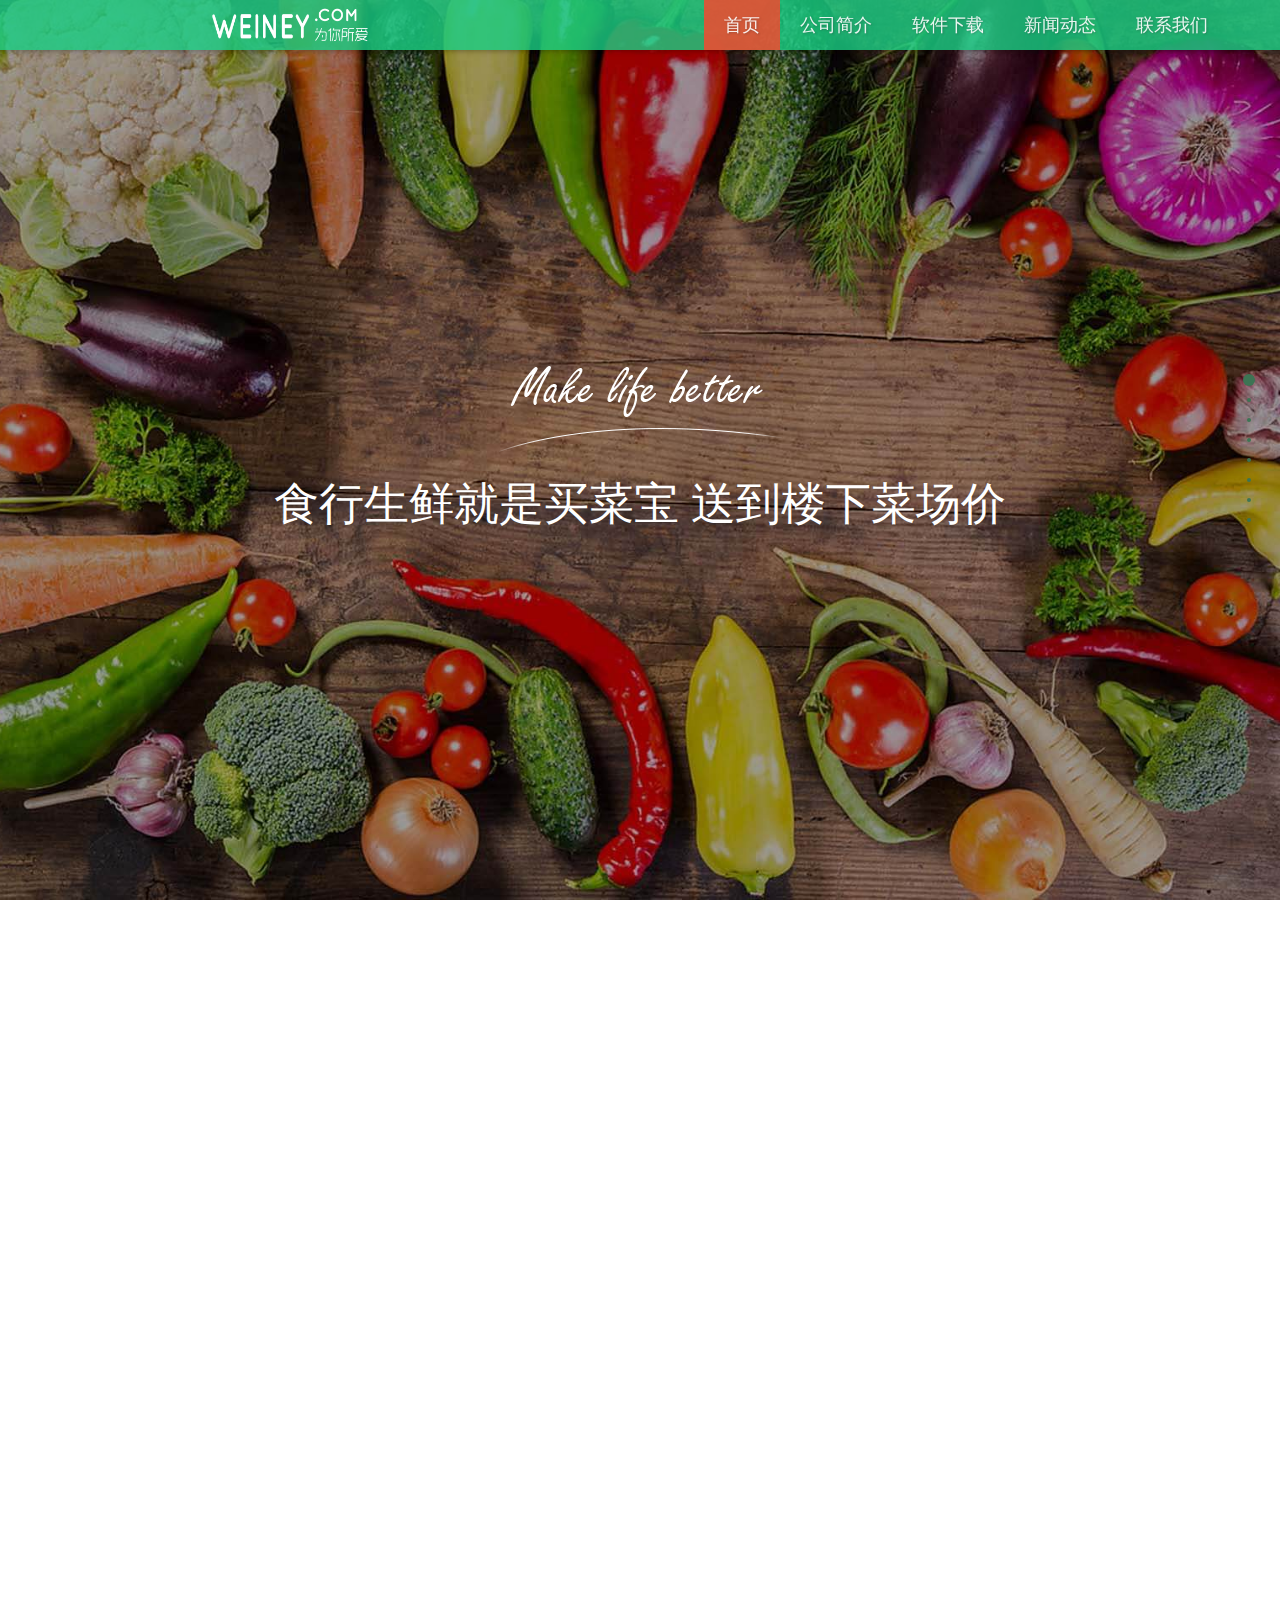
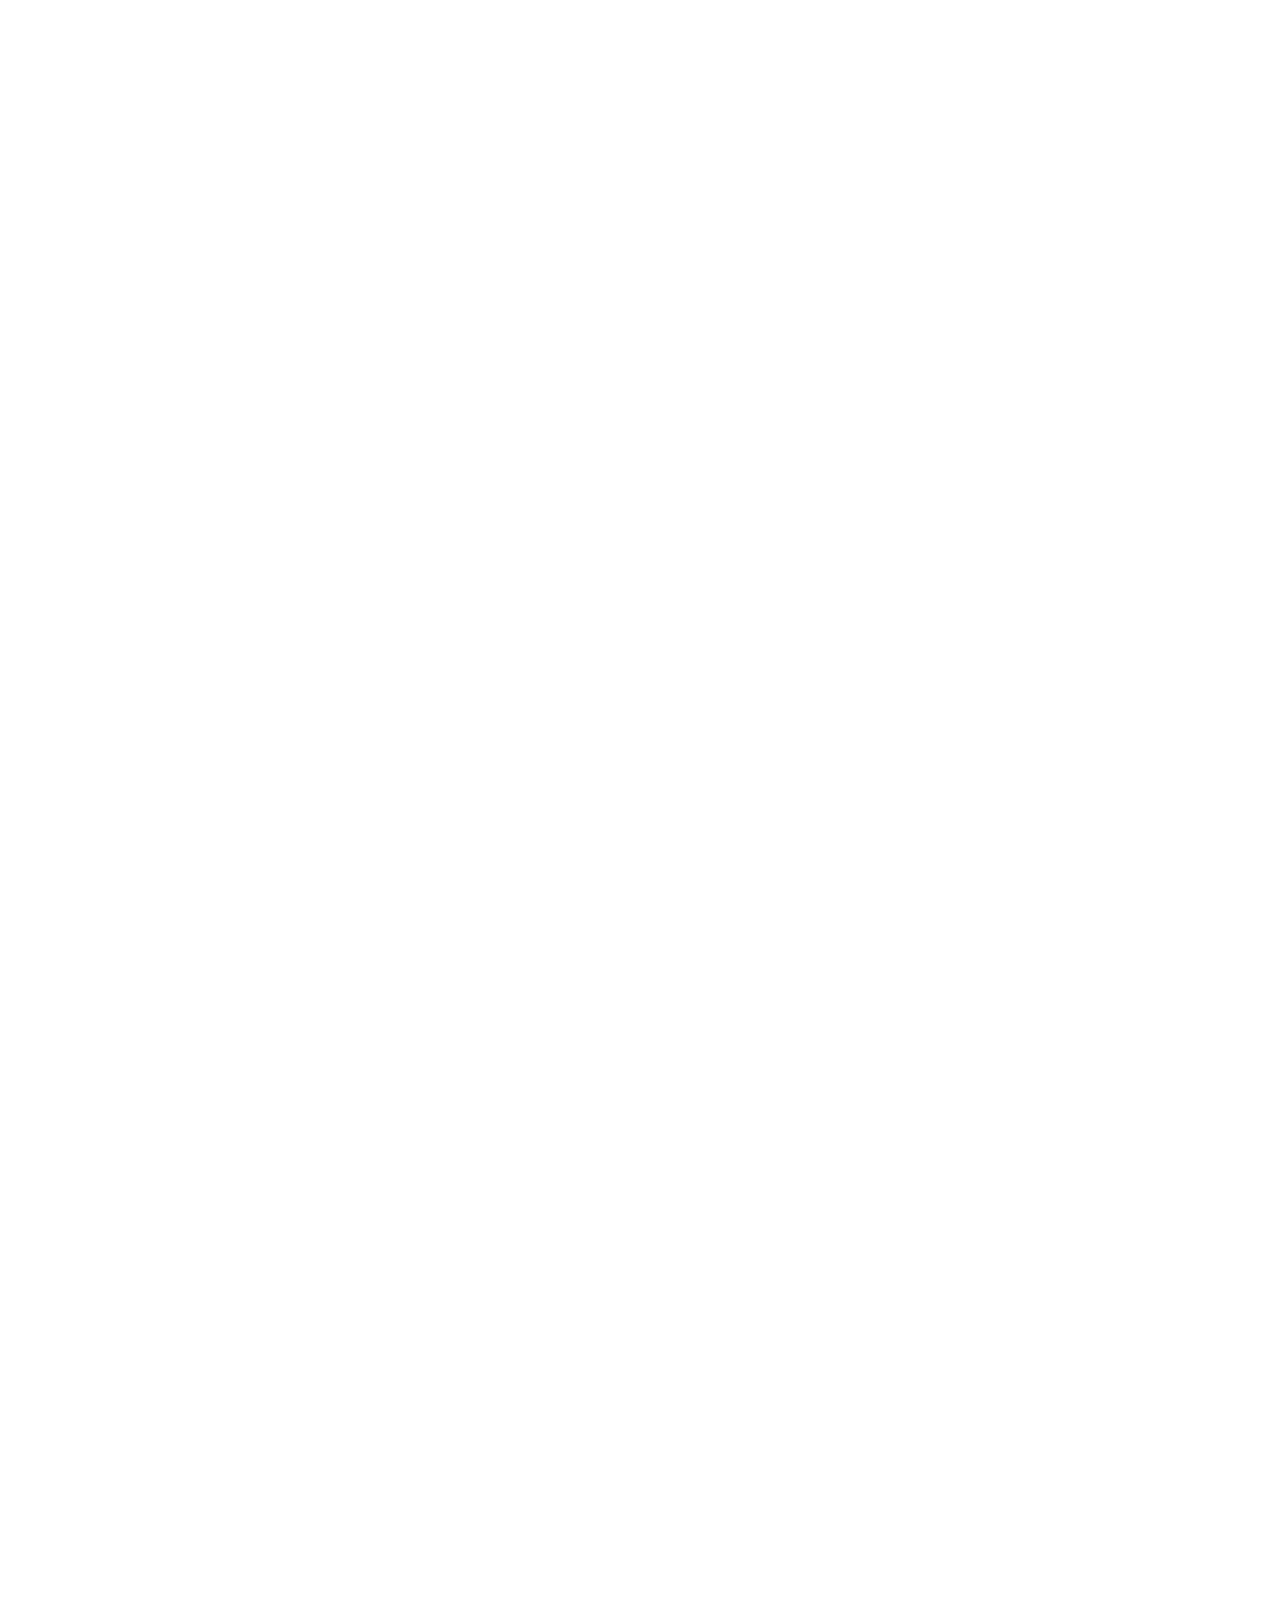
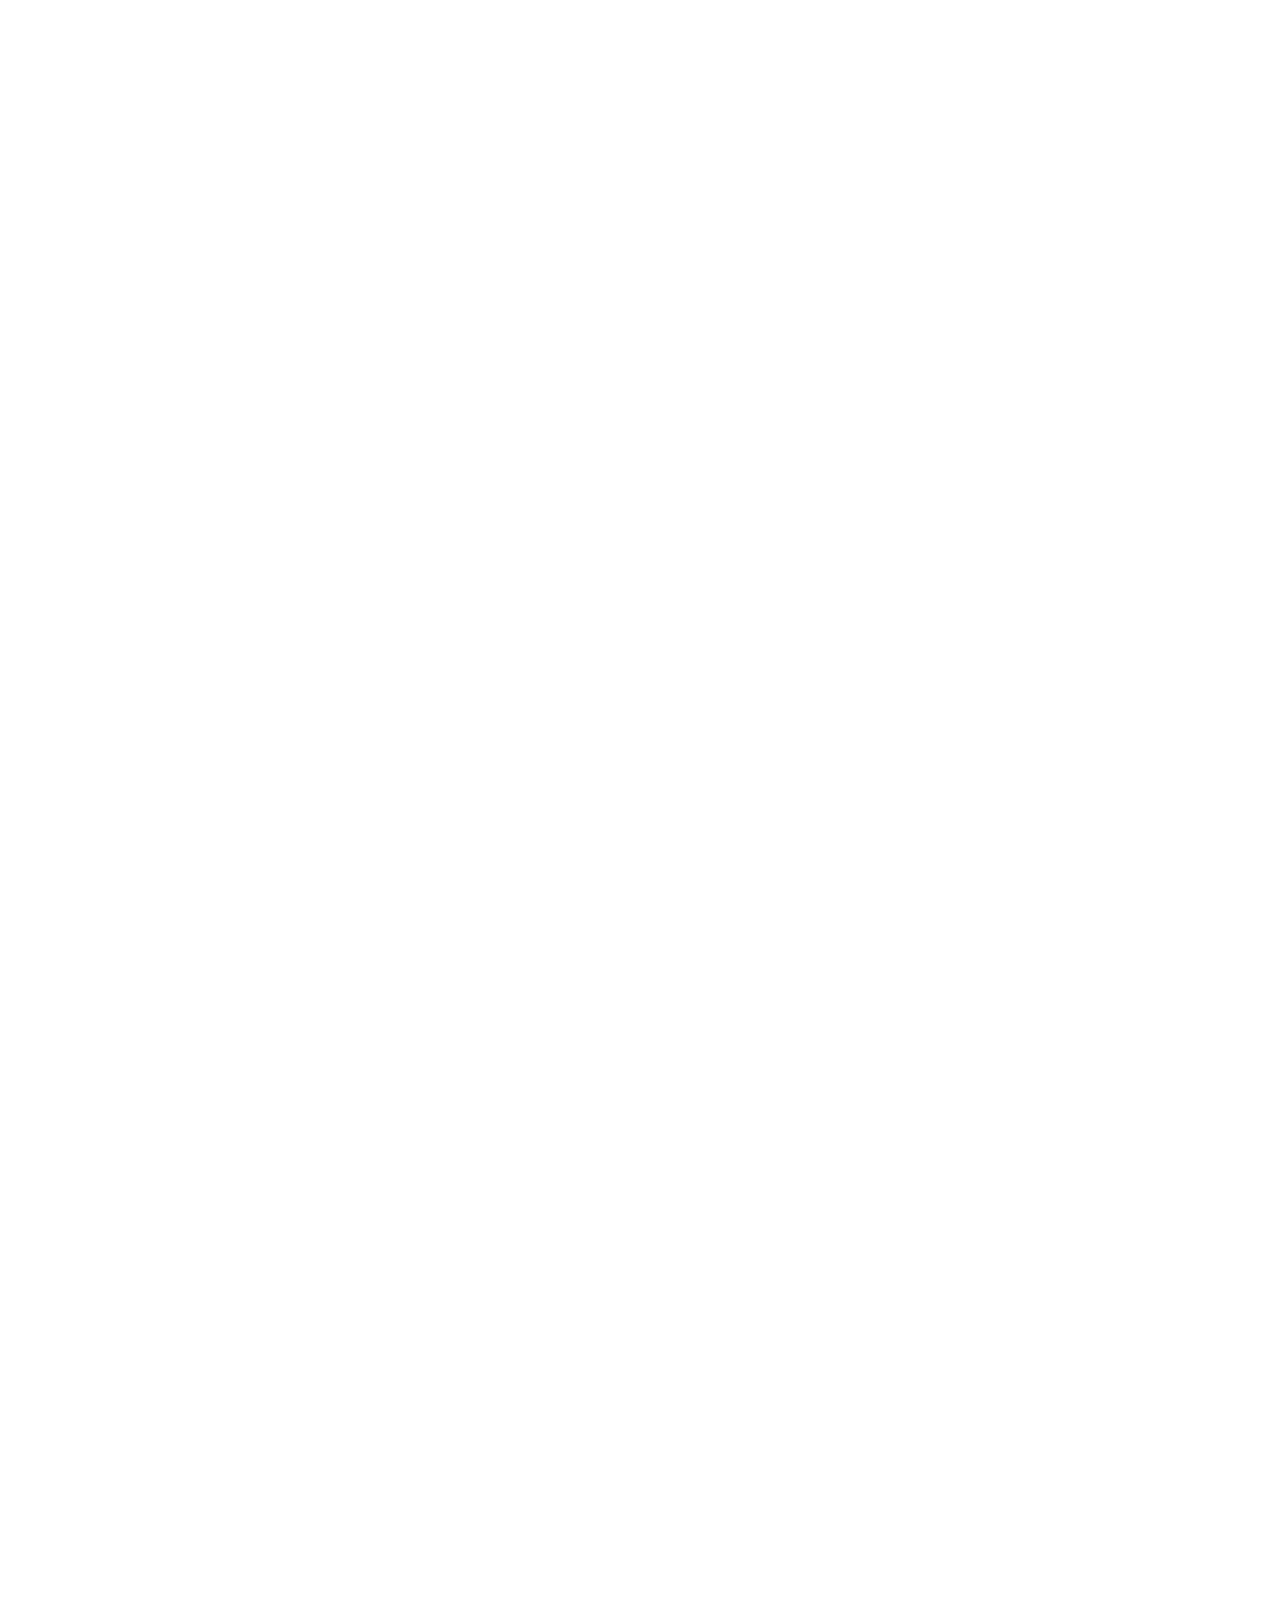
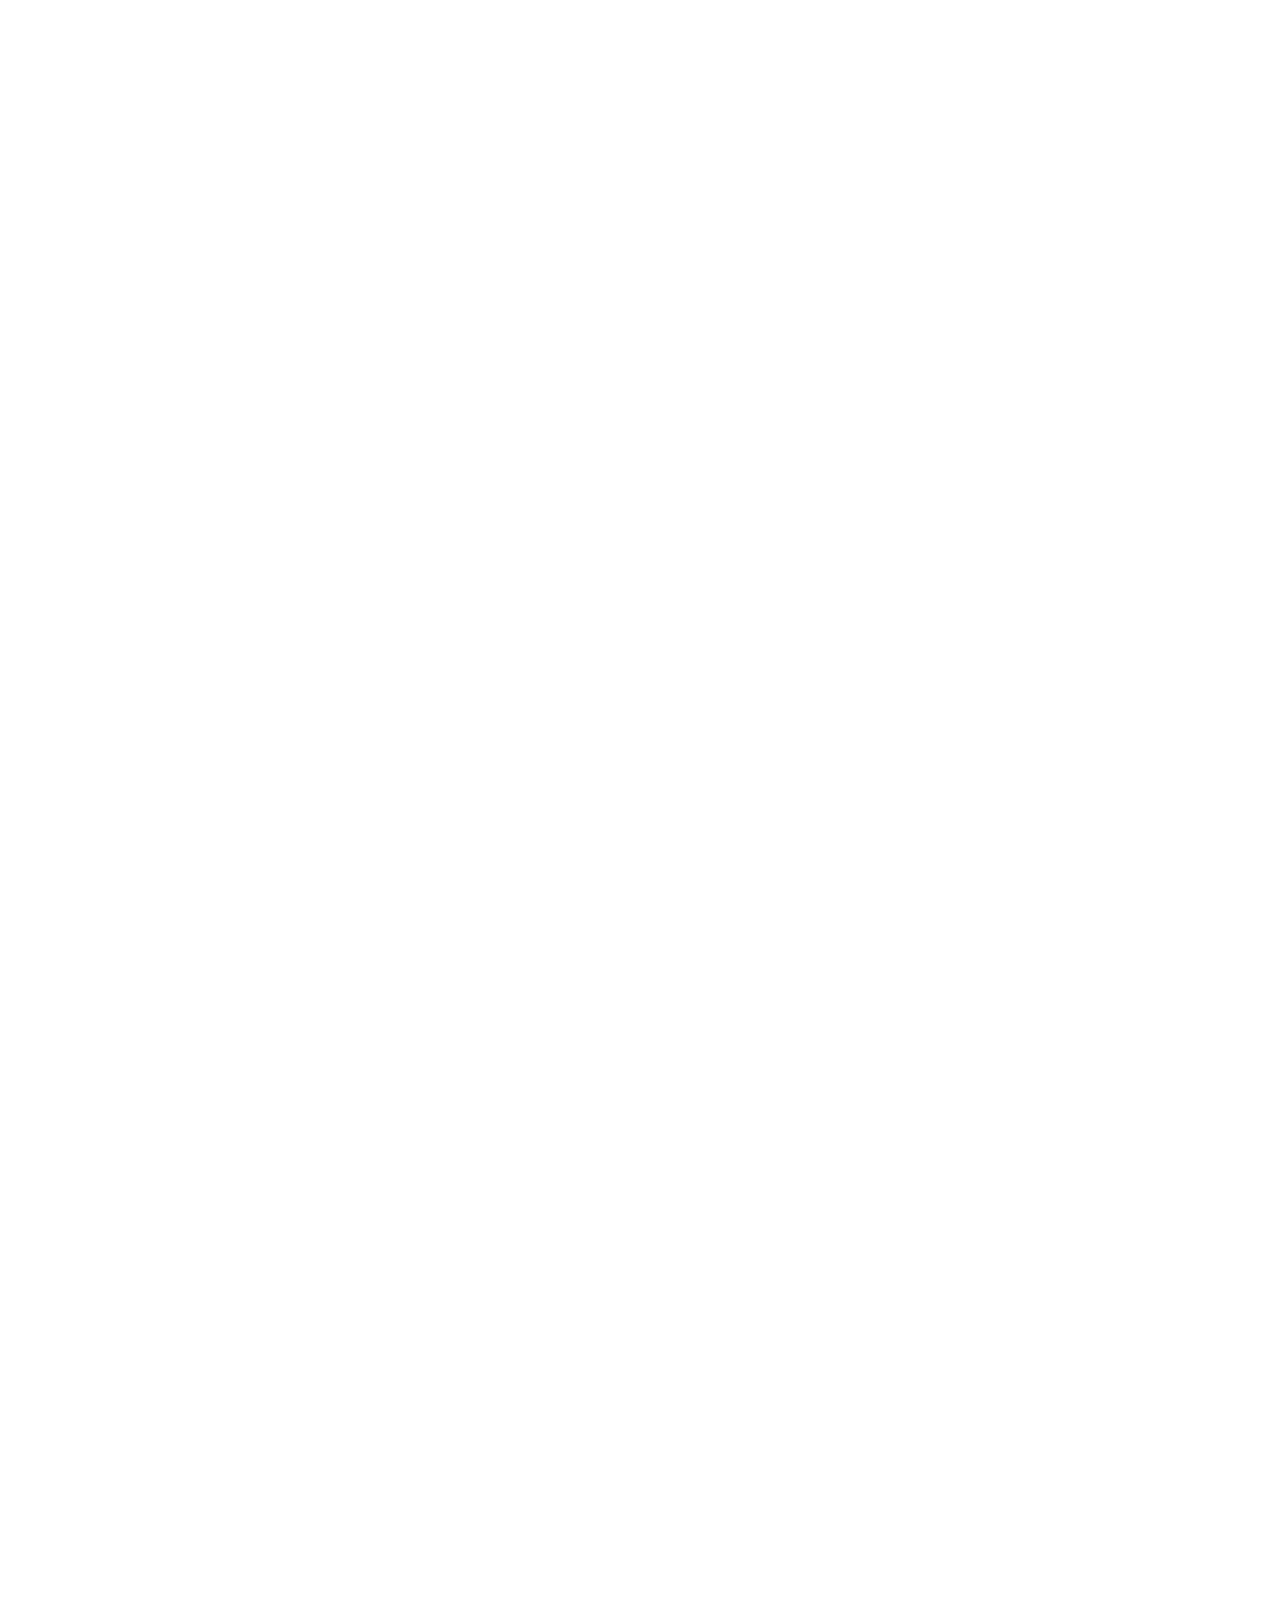
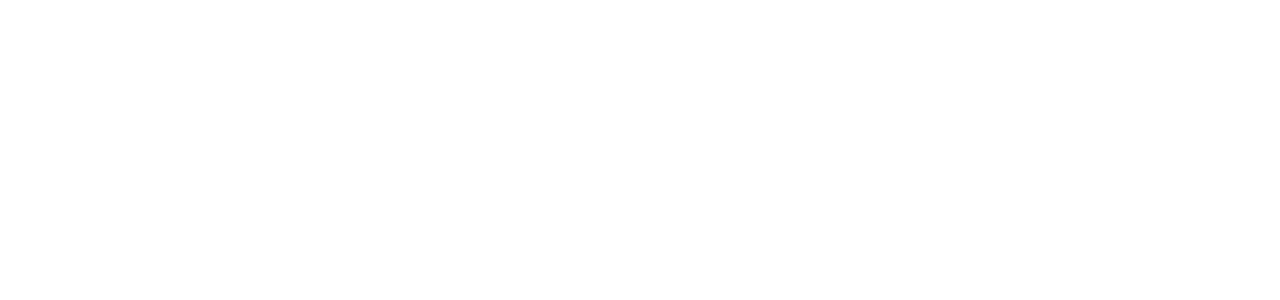
<file: index.html>
<!DOCTYPE html>
<!--CopyRight:Weiney Email:admin@weiney.com-->
<html lang="en">
<head>
    <meta charset="UTF-8">
    <title>食行生鲜</title>
    <script type="text/javascript" src="./js/jquery-3.3.1.js"></script>
    <script type="text/javascript" src="./js/scrolloverflow.min.js"></script>
    <script type="text/javascript" src="./js/fullpage.min.js"></script>
    <script type="text/javascript" src="./js/easings.min.js"></script>
    <script type="text/javascript" src="./js/index.js"></script>
    <link rel="stylesheet" type="text/css" href="./css/fullpage.css">
    <link rel="stylesheet" type="text/css" href="./css/common.css">
    <link rel="stylesheet" type="text/css" href="./css/index.css">
</head>
<body>

    <!--header创建代码-->
    <div id="header">
        <img id="logo" src="./img/logo_font1.png">
        <ul id="nav">
            <li class="navItem current"><a href="#">首页</a></li>
            <li class="navItem"><a href="about.html">公司简介</a></li>
            <li class="navItem"><a href="download.html">软件下载</a></li>
            <li class="navItem"><a href="news.html">新闻动态</a></li>
            <li class="navItem"><a href="contact.html">联系我们</a></li>
        </ul>
    </div>
    <!--fullpage创建-->
    <div id="fullpage">
        <div class="section section1" data-tooltip="买菜宝" data-anchor="firstPage">
            <img data-src="./img/banner1-1.png" style="display: block; margin: 0 auto;">
            <p class="sec1Title" style="text-align: center; color: #ffffff; margin-top: 20px; font-size: 45px;">食行生鲜就是买菜宝&nbsp;送到楼下菜场价</p>
        </div>
        <div class="section section2" data-tooltip="手机下单" data-anchor="secondPage">
            <div class="sec2Info">
                <img class="banner2-1" data-src="./img/banner2-1.png">
                <p class="sec2Title">手机买菜,小区自提</p>
                <p class="sec2Content">告别脏乱的菜场和拥挤的超市<br/>让您不出社区,轻松购买海量食材</p>
            </div>
        </div>
        <div class="section section3" data-tooltip="冷链运输" data-anchor="thirdPage">
            <p class="sec3Title">全程冷链保新鲜</p>
            <p class="sec3Content">利用专业冷鲜车,短途冷链配送产品到社区生鲜柜<br/>真正做到全程不脱冷.</p>
        </div>
        <div class="section section4" data-tooltip="精选食材" data-anchor="fourthPage">
            <div class="sec4Info">
                <img class="banner4-1"  data-src="./img/banner4-1.png">
                <p class="sec4Title">严选产地,精选食材</p>
                <p class="sec4Content">与全国约50家优质生鲜生产基地建立合作关系<br/>基地直采,从源头保证品质。</p>
            </div>
        </div>
        <div class="section section5" data-tooltip="保证新鲜" data-anchor="fifthPage">
            <div class="sec5Info">
                <img class="banner5-1"  data-src="./img/banner5-1.png">
                <p class="sec5Title">买菜,新鲜就够了?</p>
                <p class="sec5Content">多一步安全检测,吃的才放心
                    <br/>食行生鲜与苏州农委合作建立了农残检测中心
                    <br/>APP和微信可每日查看检测报告
                </p>
            </div>
        </div>
        <div class="section section6" data-tooltip="轻松退" data-anchor="sixthPage">
            <div class="sec6Info">
                <img class="banner6-1" data-src="./img/banner6-1.png">
                <p class="sec6Title">有问题,轻松退</p>
                <p class="sec6Content">我们无法保证100%的满意,但我们在意您的感受!<br/>售后无忧,手指点点自助完成退换货。</p>
            </div>
        </div>
        <div class="section section7" data-tooltip="扫码关注" data-anchor="seventhPage">
            <div class="content">
                <p class="sec7Left"><img class="qrCode"  data-src="./img/banner7-1.png">扫码下载APP</p>
                <p class="sec7Right"><img class="qrCode"  data-src="./img/banner7-2.png">扫码关注微信公众号</p>
            </div>
        </div>
        <div class="section fp-auto-height" data-tooltip="页脚" data-anchor="endPage">
            <div class="footer">
                <div class="purchaseProcess">
                    <div class="process">
                        <img data-src="./img/registered.png" class="logoPic">
                        <p class="item">1.注册</p>
                        <p class="info">填写手机号码快速完成注册</p>
                    </div>
                    <div class="process">
                        <img data-src="./img/search.png" class="logoPic">
                        <p class="item">2.查找商品</p>
                        <p class="info">通过推荐、分类和搜索查找所需商品</p>
                    </div>
                    <div class="process">
                        <img data-src="./img/order.png" class="logoPic">
                        <p class="item">3.提交订单</p>
                        <p class="info">选择配送日期和提货站点,确认无误后提交订单</p>
                    </div>
                    <div class="process">
                        <img data-src="./img/receipt.png" class="logoPic">
                        <p class="receipt">4.取货</p>
                        <p class="info">到货后微信通知,前往提货站点取货</p>
                    </div>
                </div>
                <div class="copyRight">
                    <p class="content" style="display: block; padding-top: 20px;">ICP备案证书号:<a href="https://www.weiney.com">苏ICP备13040704</a> &nbsp;|&nbsp;增值电信业务经营许可证:苏B2-20100154</p>
                    <p class="content">版权所有:江苏随意信息科技有限公司&nbsp;诚意保障措施</p>
                    <div class="picContent">
                        <a href="https://www.weiney.com"><img data-src="./img/police.png"></a>
                        <a href="https://www.weiney.com"><img data-src="./img/pu.png"></a>
                        <a href="https://www.weiney.com"><img data-src="./img/police.png"></a>
                    </div>
                    <a href="https://www.weiney.com" class="caseNum"><img data-src="./img/gongan.png">苏公网安备&nbsp;320212150号</a>
                </div>
            </div>
        </div>
    </div>
</body>
</html>
</file>
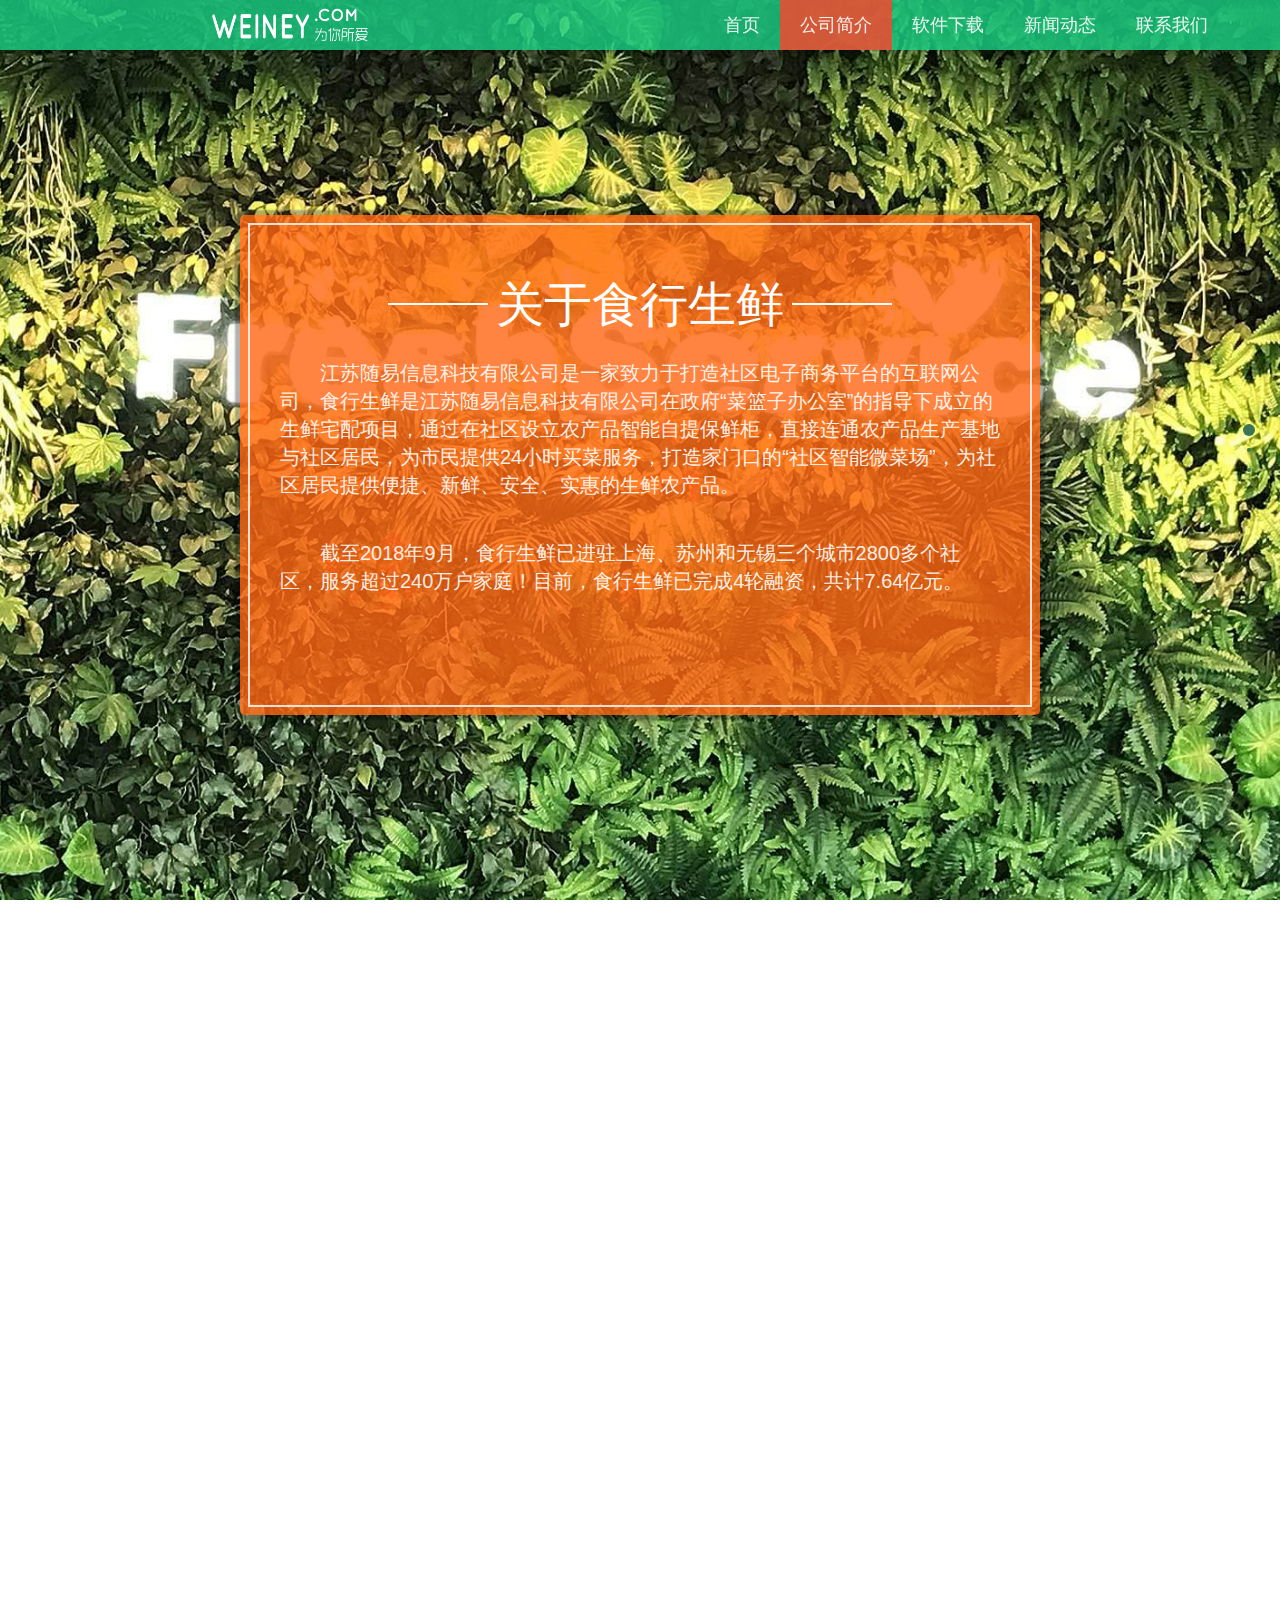
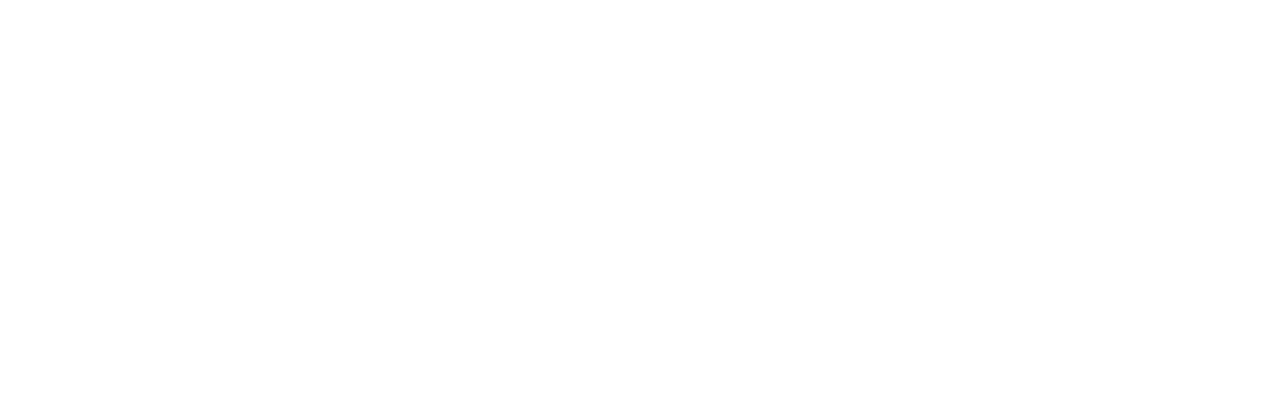
<file: about.html>
<!DOCTYPE html>
<!--CopyRight:Weiney Email:admin@weiney.com-->
<html lang="en">
<head>
    <meta charset="UTF-8">
    <title>关于我们</title>
    <script type="text/javascript" src="./js/jquery-3.3.1.js"></script>
    <script type="text/javascript" src="./js/scrolloverflow.min.js"></script>
    <script type="text/javascript" src="./js/fullpage.min.js"></script>
    <script type="text/javascript" src="./js/easings.min.js"></script>
    <script type="text/javascript" src="./js/index.js"></script>
    <link rel="stylesheet" type="text/css" href="./css/fullpage.css">
    <link rel="stylesheet" type="text/css" href="./css/common.css">
    <link rel="stylesheet" type="text/css" href="./css/about.css">
</head>
<body>
    <!--header创建代码-->
    <div id="header">
        <img id="logo" src="./img/logo_font1.png">
        <ul id="nav">
            <li class="navItem"><a href="index.html">首页</a></li>
            <li class="navItem current"><a href="about.html">公司简介</a></li>
            <li class="navItem"><a href="download.html">软件下载</a></li>
            <li class="navItem"><a href="news.html">新闻动态</a></li>
            <li class="navItem"><a href="contact.html">联系我们</a></li>
        </ul>
    </div>

    <div id="fullpage">
        <div class="section section1" data-tooltip="关于我们" data-anchor="firstPage">
            <div class="sec1Info">
                <h1 class="title">关于食行生鲜</h1>
                <p class="content">江苏随易信息科技有限公司是一家致力于打造社区电子商务平台的互联网公司，食行生鲜是江苏随易信息科技有限公司在政府“菜篮子办公室”的指导下成立的生鲜宅配项目，通过在社区设立农产品智能自提保鲜柜，直接连通农产品生产基地与社区居民，为市民提供24小时买菜服务，打造家门口的“社区智能微菜场”，为社区居民提供便捷、新鲜、安全、实惠的生鲜农产品。</p>
                <p class="content">截至2018年9月，食行生鲜已进驻上海、苏州和无锡三个城市2800多个社区，服务超过240万户家庭！目前，食行生鲜已完成4轮融资，共计7.64亿元。</p>
            </div>
        </div>
        <div class="section section2" data-tooltip="发展历程" data-anchor="secondPage">
            <div class="sec2Info">
                <h1 class="title">企业荣誉</h1>
                <div class="item right">
                    <p class="sDate">2016</p>
                    <p class="sTitle">12月</p>
                    <p class="sContent">荣获创业邦"2016中国创新成长企业100强"</p>
                </div>
                <div class="item left">
                    <p class="sDate">2016</p>
                    <p class="sTitle">09月</p>
                    <p class="sContent">被无锡市政府列为为民办实事项目</p>
                </div>
                <div class="item right">
                    <p class="sDate">2016</p>
                    <p class="sTitle">03月</p>
                    <p class="sContent">被上海市政府列为2016年“政府重点工作</p>
                </div>
                <div class="item left">
                    <p class="sDate">2016</p>
                    <p class="sTitle">02月</p>
                    <p class="sContent">被上海宝山区政府列为2016年“政府实事项目”</p>
                </div>
                <div class="item right">
                    <p class="sDate">2015</p>
                    <p class="sTitle">06月</p>
                    <p class="sContent">被商务部列为2015~2016年度“国家电子商务示范企业”</p>
                </div>
            </div>
        </div>
        <div class="section fp-auto-height" data-tooltip="页脚" data-anchor="endPage">
            <div class="footer">
                <div class="copyRight">
                    <p class="content" style="display: block; padding-top: 20px;">ICP备案证书号:<a href="https://www.weiney.com">苏ICP备13040704</a> &nbsp;|&nbsp;增值电信业务经营许可证:苏B2-20100154</p>
                    <p class="content">版权所有:江苏随意信息科技有限公司&nbsp;诚意保障措施</p>
                    <div class="picContent">
                        <a href="https://www.weiney.com"><img data-src="./img/police.png"></a>
                        <a href="https://www.weiney.com"><img data-src="./img/pu.png"></a>
                        <a href="https://www.weiney.com"><img data-src="./img/police.png"></a>
                    </div>
                    <a href="https://www.weiney.com" class="caseNum"><img data-src="./img/gongan.png">苏公网安备&nbsp;320212150号</a>
                </div>
            </div>
        </div>
    </div>
</body>
</html>
</file>
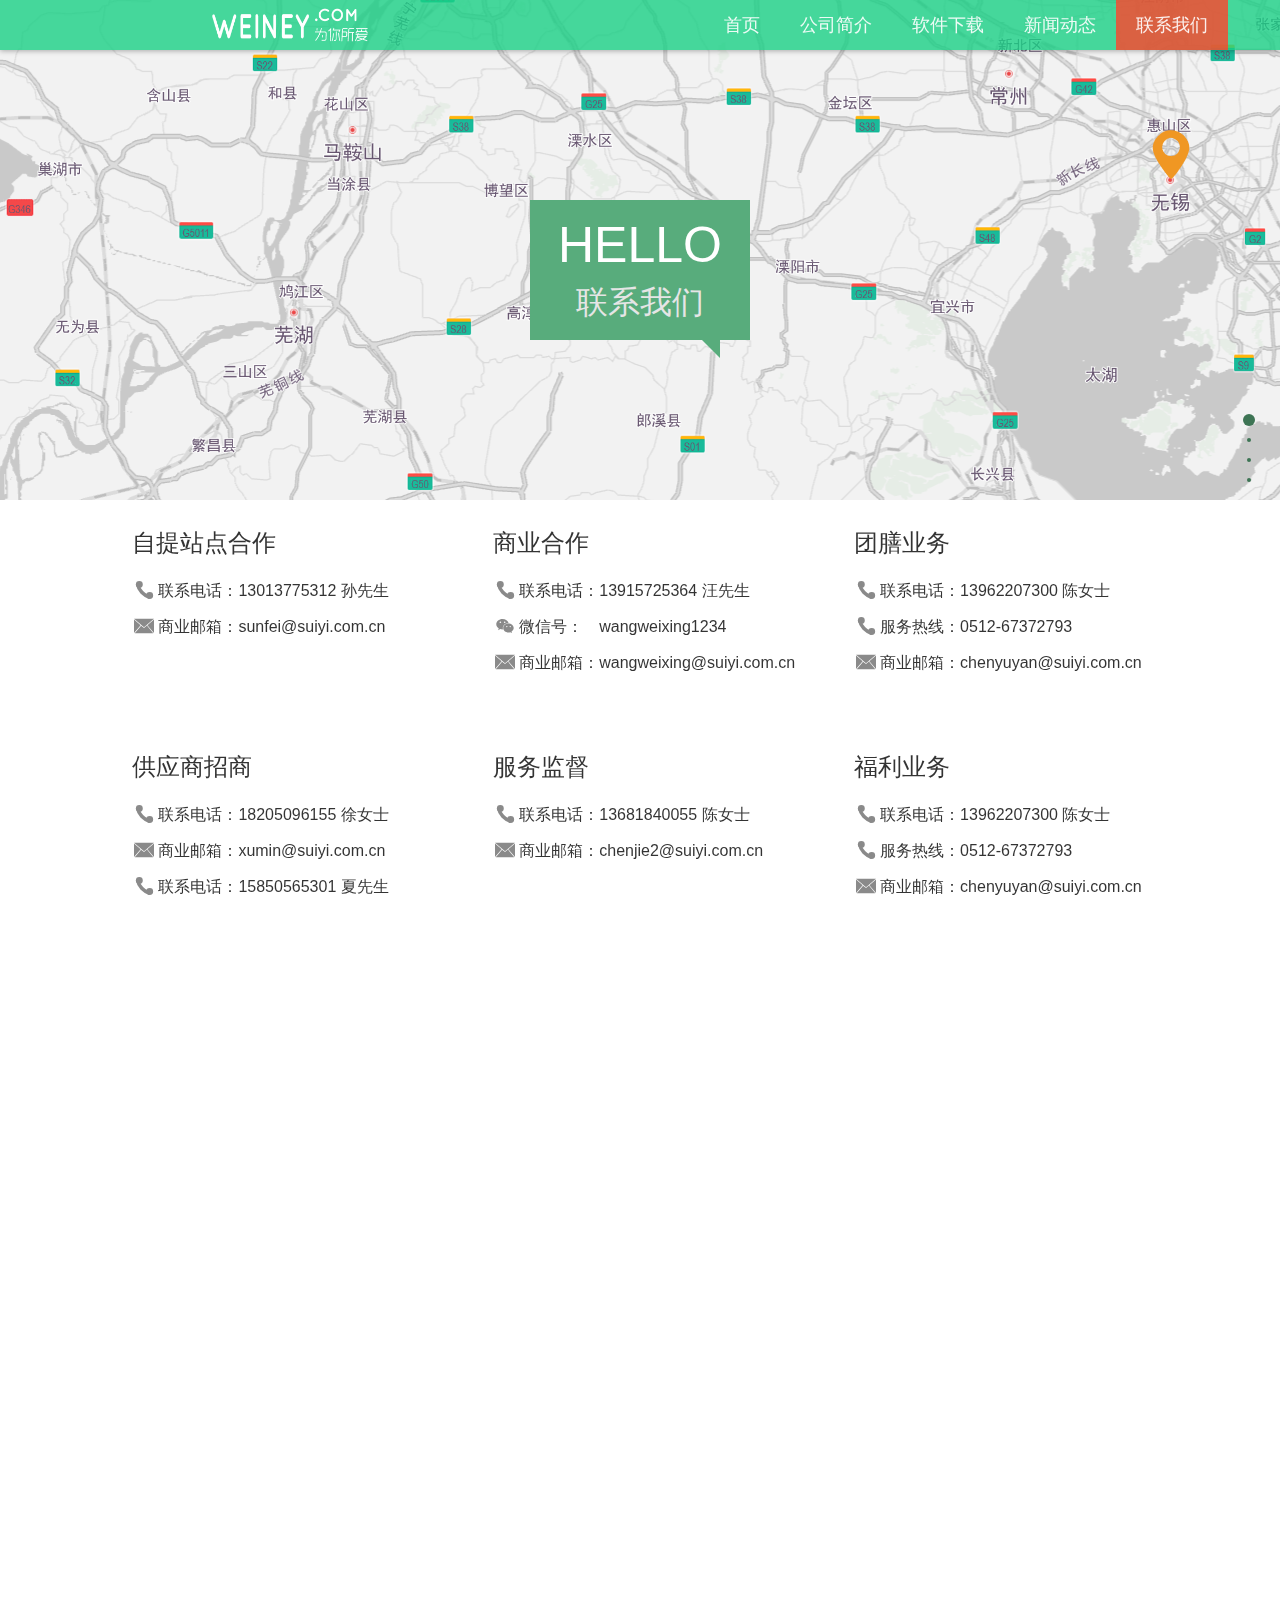
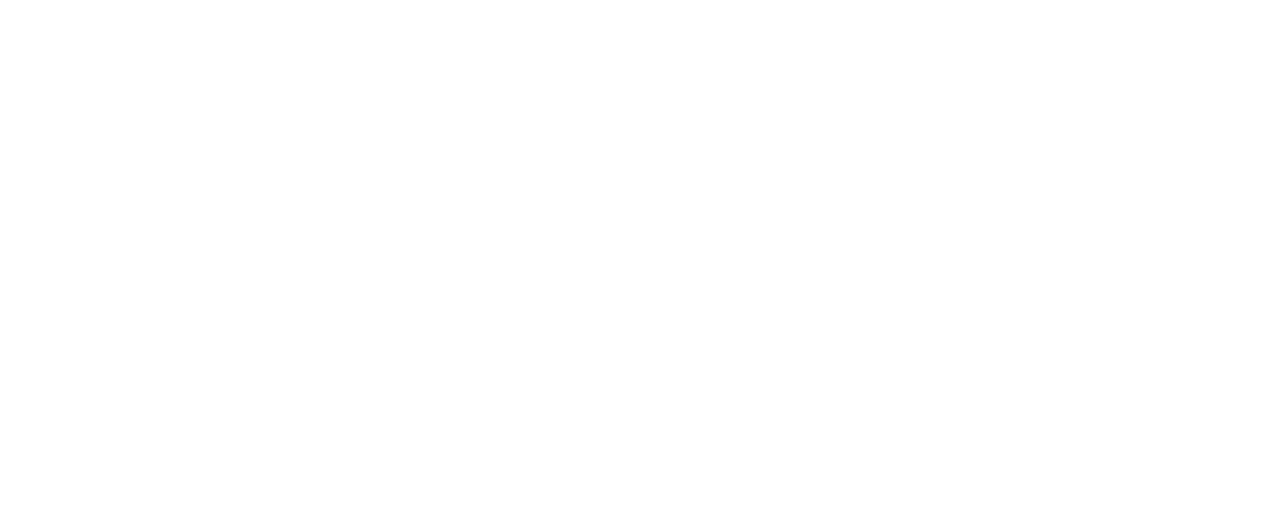
<file: contact.html>
<!DOCTYPE html>
<!--CopyRight:Weiney Email:admin@weiney.com-->
<html lang="en" xmlns="http://www.w3.org/1999/html">
<head>
    <meta charset="UTF-8">
    <title>联系我们</title>
    <script type="text/javascript" src="./js/jquery-3.3.1.js"></script>
    <script type="text/javascript" src="./js/scrolloverflow.min.js"></script>
    <script type="text/javascript" src="./js/fullpage.min.js"></script>
    <script type="text/javascript" src="./js/easings.min.js"></script>
    <script type="text/javascript" src="./js/index.js"></script>
    <link rel="stylesheet" type="text/css" href="./css/fullpage.css">
    <link rel="stylesheet" type="text/css" href="./css/common.css">
    <link rel="stylesheet" type="text/css" href="./css/contact.css">
</head>
<body>
    <div id="header">
        <img id="logo" src="./img/logo_font1.png">
        <ul id="nav">
            <li class="navItem"><a href="index.html">首页</a></li>
            <li class="navItem"><a href="about.html">公司简介</a></li>
            <li class="navItem"><a href="download.html">软件下载</a></li>
            <li class="navItem"><a href="news.html">新闻动态</a></li>
            <li class="navItem current"><a href="contact.html">联系我们</a></li>
        </ul>
    </div>

    <div id="fullpage">
        <div class="section fp-auto-height" data-tooltip="地图地址" data-anchor="firstPage">
            <div class="section1">
                <h1 class="title">HELLO<p>联系我们</p></h1>
            </div>
        </div>
        <div class="section fp-auto-height" data-tooltip="联系方式" data-anchor="secondPage">
            <div class="section2">
                <div class="contactType">
                    <div class="typeItem">
                        <p class="titleItem">自提站点合作</p>
                        <p class="infoItem"><img class="logoItem" src="./img/phone.svg">联系电话：13013775312 孙先生</p>
                        <p class="infoItem"><img class="logoItem" src="./img/email.svg">商业邮箱：sunfei@suiyi.com.cn</p>
                    </div>
                    <div class="typeItem">
                        <p class="titleItem">商业合作</p>
                        <p class="infoItem"><img class="logoItem" src="./img/phone.svg">联系电话：13915725364 汪先生</p>
                        <p class="infoItem"><img class="logoItem" src="./img/wx.svg">微信号： wangweixing1234</p>
                        <p class="infoItem"><img class="logoItem" src="./img/email.svg">商业邮箱：wangweixing@suiyi.com.cn</p>
                    </div>
                    <div class="typeItem">
                        <p class="titleItem">团膳业务</p>
                        <p class="infoItem"><img class="logoItem" src="./img/phone.svg">联系电话：13962207300 陈女士</p>
                        <p class="infoItem"><img class="logoItem" src="./img/phone.svg">服务热线：0512-67372793</p>
                        <p class="infoItem"><img class="logoItem" src="./img/email.svg">商业邮箱：chenyuyan@suiyi.com.cn</p>
                    </div>
                </div>
                <div class="contactType">
                    <div class="typeItem">
                        <p class="titleItem">供应商招商</p>
                        <p class="infoItem"><img class="logoItem" src="./img/phone.svg">联系电话：18205096155 徐女士</p>
                        <p class="infoItem"><img class="logoItem" src="./img/email.svg">商业邮箱：xumin@suiyi.com.cn</p>
                        <p class="infoItem"><img class="logoItem" src="./img/phone.svg">联系电话：15850565301 夏先生</p>
                        <p class="infoItem"><img class="logoItem" src="./img/email.svg">商业邮箱：xiapeng@suiyi.com.cn</p>
                    </div>
                    <div class="typeItem">
                        <p class="titleItem">服务监督</p>
                        <p class="infoItem"><img class="logoItem" src="./img/phone.svg">联系电话：13681840055 陈女士</p>
                        <p class="infoItem"><img class="logoItem" src="./img/email.svg">商业邮箱：chenjie2@suiyi.com.cn</p>
                    </div>
                    <div class="typeItem">
                        <p class="titleItem">福利业务</p>
                        <p class="infoItem"><img class="logoItem" src="./img/phone.svg">联系电话：13962207300 陈女士</p>
                        <p class="infoItem"><img class="logoItem" src="./img/phone.svg">服务热线：0512-67372793</p>
                        <p class="infoItem"><img class="logoItem" src="./img/email.svg">商业邮箱：chenyuyan@suiyi.com.cn</p>
                    </div>
                </div>
            </div>
        </div>
        <div class="section section3" data-tooltip="人事招聘" data-anchor="thirdPage">
            <h1 class="title">人事招聘</h1>
            <div class="infoContact">
                <h2 class="leftItem item">苏州总公司<p class="detail">联系电话：0512-66587658-8000</br>邮箱：hr@suiyi.com.cn</p> </h2>
                <h2 class="rightItem item">上海分公司<p class="detail">联系电话：021-52004202</br>邮箱：shhr@suiyi.com.cn</p> </h2>
            </div>
            <a href="mailto:admin@weiney.com" class="button">加入我们</a>
            <div class="service">
                <div class="center">
                    <div class="serviceInfo leftInfo">
                        <p class="serviceItem"><img class="logoItem" src="./img/bohao.svg">客服中心：40099-34580</p>
                        <p class="serviceItem"><img class="logoItem" src="./img/zhanneixin.svg">联系邮箱：shihang.service@suiyi.com.cn</p>
                        <p class="serviceItem"><img class="logoItem" src="./img/tijiao.svg"> 服务时间：08:00--21:00 </p>
                    </div>
                    <div class="serviceInfo rightInfo">
                        <p class="serviceItem"><img class="logoItem" src="./img/bohao.svg">客服中心(团膳/福利)：0512-67372793</p>
                        <p class="serviceItem"><img class="logoItem" src="./img/shouhuodizhi-.svg"> 苏州总公司地址：江苏省苏州高新区向阳路55号</p>
                        <p class="serviceItem"><img class="logoItem" src="./img/shouhuodizhi-.svg">上海分公司地址：宝山区蕴川路516号泰德科技园B座701室 </p>
                    </div>
                </div>
            </div>
        </div>
        <div class="section fp-auto-height" data-tooltip="页脚" data-anchor="endPage">
            <div class="footer">
                <div class="copyRight">
                    <p class="content" style="display: block; padding-top: 20px;">ICP备案证书号:<a href="https://www.weiney.com">苏ICP备13040704</a> &nbsp;|&nbsp;增值电信业务经营许可证:苏B2-20100154</p>
                    <p class="content">版权所有:江苏随意信息科技有限公司&nbsp;诚意保障措施</p>
                    <div class="picContent">
                        <a href="https://www.weiney.com"><img data-src="./img/police.png"></a>
                        <a href="https://www.weiney.com"><img data-src="./img/pu.png"></a>
                        <a href="https://www.weiney.com"><img data-src="./img/police.png"></a>
                    </div>
                    <a href="https://www.weiney.com" class="caseNum"><img data-src="./img/gongan.png">苏公网安备&nbsp;320212150号</a>
                </div>
            </div>
        </div>
    </div>
</body>
</html>
</file>
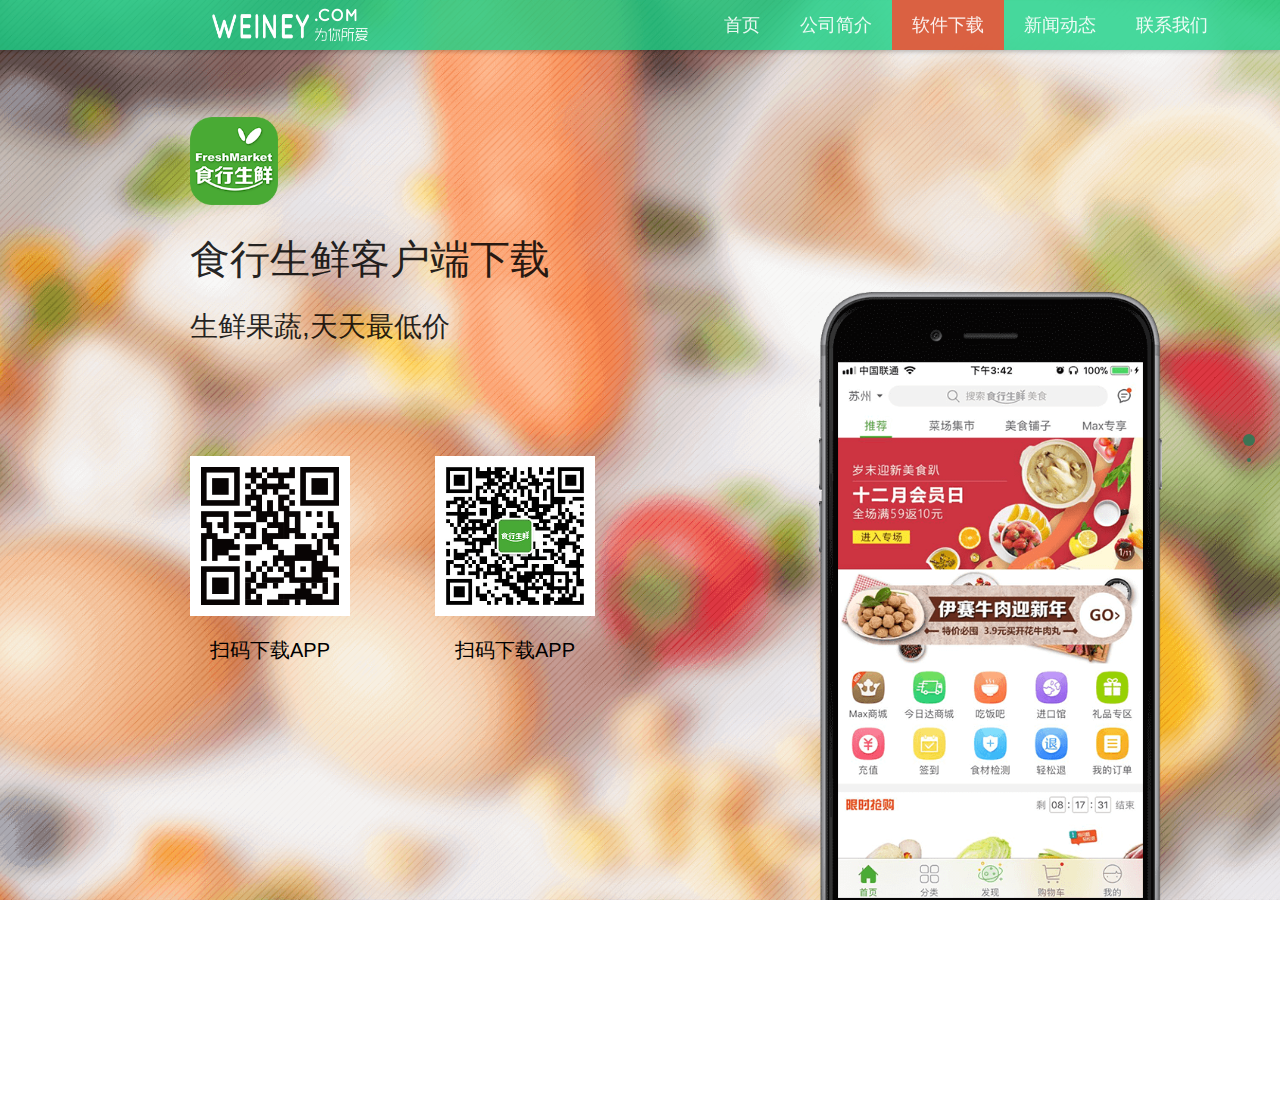
<file: download.html>
<!DOCTYPE html>
<!--CopyRight:Weiney Email:admin@weiney.com-->
<html lang="en">
<head>
    <meta charset="UTF-8">
    <title>软件下载</title>
    <script type="text/javascript" src="./js/jquery-3.3.1.js"></script>
    <script type="text/javascript" src="./js/fullpage.min.js"></script>
    <script type="text/javascript" src="./js/easings.min.js"></script>
    <script type="text/javascript" src="./js/index.js"></script>
    <link rel="stylesheet" type="text/css" href="./css/fullpage.css">
    <link rel="stylesheet" type="text/css" href="./css/common.css">
    <link rel="stylesheet" type="text/css" href="./css/download.css">
</head>
<body>
    <div id="header">
        <img id="logo" src="./img/logo_font1.png">
        <ul id="nav">
            <li class="navItem"><a href="index.html">首页</a></li>
            <li class="navItem"><a href="about.html">公司简介</a></li>
            <li class="navItem current"><a href="download.html">软件下载</a></li>
            <li class="navItem"><a href="news.html">新闻动态</a></li>
            <li class="navItem"><a href="contact.html">联系我们</a></li>
        </ul>
    </div>
    <div id="fullpage">
        <div class="section section1" data-tooltip="软件下载" data-anchor="firstPage">
            <div class="contentLeft">
                <div class="content">
                    <img class="logo" data-src="./img/logo.png">
                    <h1 class="title">食行生鲜客户端下载</h1>
                    <p class="slogan">生鲜果蔬,天天最低价</p>
                    <p class="appDownload"><img class="qrCode" data-src="./img/banner7-1.png">扫码下载APP</p>
                    <p class="followUs"><img class="qrCode" data-src="./img/banner7-2.png">扫码下载APP</p>
                </div>
            </div>
            <div class="contentRight">
                <img class="logo" data-src="./img/phone.png">
            </div>
        </div>
        <div class="section fp-auto-height" data-tooltip="页脚" data-anchor="endPage">
            <div class="footer">
                <div class="copyRight">
                    <p class="content" style="display: block; padding-top: 20px;">ICP备案证书号:<a href="https://www.weiney.com">苏ICP备13040704</a> &nbsp;|&nbsp;增值电信业务经营许可证:苏B2-20100154</p>
                    <p class="content">版权所有:江苏随意信息科技有限公司&nbsp;诚意保障措施</p>
                    <div class="picContent">
                        <a href="https://www.weiney.com"><img data-src="./img/police.png"></a>
                        <a href="https://www.weiney.com"><img data-src="./img/pu.png"></a>
                        <a href="https://www.weiney.com"><img data-src="./img/police.png"></a>
                    </div>
                    <a href="https://www.weiney.com" class="caseNum"><img data-src="./img/gongan.png">苏公网安备&nbsp;320212150号</a>
                </div>
            </div>
        </div>
    </div>

</body>
</html>
</file>
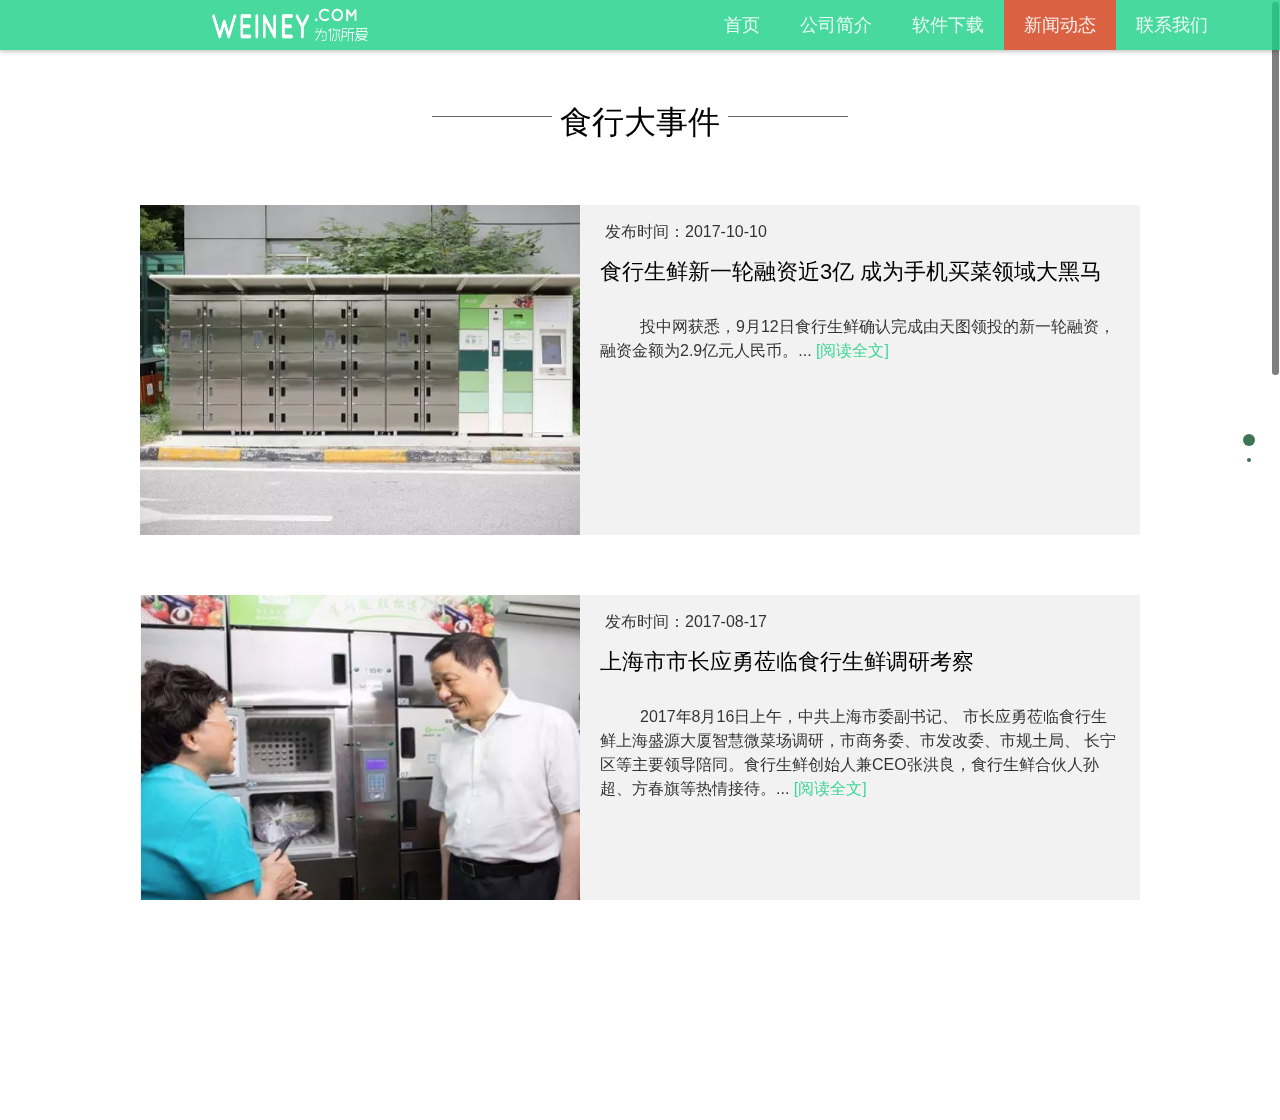
<file: news.html>
<!DOCTYPE html>
<!--CopyRight:Weiney Email:admin@weiney.com-->
<html lang="en">
<head>
    <meta charset="UTF-8">
    <title>新闻动态</title>
    <script type="text/javascript" src="./js/jquery-3.3.1.js"></script>
    <script type="text/javascript" src="./js/scrolloverflow.min.js"></script>
    <script type="text/javascript" src="./js/fullpage.min.js"></script>
    <script type="text/javascript" src="./js/easings.min.js"></script>
    <script type="text/javascript" src="./js/index.js"></script>
    <link rel="stylesheet" type="text/css" href="./css/fullpage.css">
    <link rel="stylesheet" type="text/css" href="./css/common.css">
    <link rel="stylesheet" type="text/css" href="./css/news.css">
</head>
<body>
    <div id="header">
        <img id="logo" src="./img/logo_font1.png">
        <ul id="nav">
            <li class="navItem"><a href="index.html">首页</a></li>
            <li class="navItem"><a href="about.html">公司简介</a></li>
            <li class="navItem"><a href="download.html">软件下载</a></li>
            <li class="navItem current"><a href="news.html">新闻动态</a></li>
            <li class="navItem"><a href="contact.html">联系我们</a></li>
        </ul>
    </div>

    <div id="fullpage">
        <div class="section section1" data-tooltip="新闻动态" data-anchor="firstPage">
            <div class="newsContent">
                <h1 class="title">食行大事件</h1>
                <ol class="newsList">
                    <li class="article" onclick="window.open('./news/firstnews.html', '_self')">
                        <img class="coverImg" data-src="./img/news1.jpg">
                        <p class="dateAT">发布时间：2017-10-10</p>
                        <h2 class="titleAT">食行生鲜新一轮融资近3亿 成为手机买菜领域大黑马</h2>
                        <p class="contentAT">
                            投中网获悉，9月12日食行生鲜确认完成由天图领投的新一轮融资，融资金额为2.9亿元人民币。...
                            <a href="" class="expand">[阅读全文]</a>
                        </p>
                    </li>
                    <li class="article" onclick="window.open('./news/firstnews.html', '_self')">
                        <img class="coverImg" data-src="./img/news2.jpg">
                        <p class="dateAT">发布时间：2017-08-17 </p>
                        <h2 class="titleAT">上海市市长应勇莅临食行生鲜调研考察 </h2>
                        <p class="contentAT">
                            2017年8月16日上午，中共上海市委副书记、
                            市长应勇莅临食行生鲜上海盛源大厦智慧微菜场调研，市商务委、市发改委、市规土局、
                            长宁区等主要领导陪同。食行生鲜创始人兼CEO张洪良，食行生鲜合伙人孙超、方春旗等热情接待。...
                            <a href="" class="expand">[阅读全文]</a>
                        </p>
                    </li>
                    <li class="article" onclick="window.open('./news/firstnews.html', '_self')">
                        <img class="coverImg" data-src="./img/news3.jpg">
                        <p class="dateAT">发布时间：2017-06-15</p>
                        <h2 class="titleAT">食行生鲜举办315会员开放日</h2>
                        <p class="contentAT">
                            食行生鲜315会员开放日成功举行。来自各行各业的20位用户一同深入食行生鲜苏州总部基地，走进配单工厂，体验食品安全检测，亲眼见证食行生鲜的卓越品质与食品安全。“食行生鲜诚邀用户走进工厂，接受来自社会各界的审视和监督。作为企业，我们充分保证消费者的知情权和监督权。”活动相关负责人表示，“目前食行生鲜为华东地区超百万家庭用户提供生鲜购买服务，我们希望能把更好的服务带给更多人。...
                            <a href="" class="expand">[阅读全文]</a>
                        </p>
                    </li>
                    <li class="article" onclick="window.open('./news/firstnews.html', '_self')">
                        <img class="coverImg" data-src="./img/news4.jpg">
                        <p class="dateAT">发布时间：2017-06-15</p>
                        <h2 class="titleAT">食行生鲜荣获“上海市电子商务示范企业”称号</h2>
                        <p class="contentAT">
                            继被上海市政府列为2016年“政府重点工作”后，食行生鲜再次荣耀加身，被上海市商务委评选为2016-2017年度“上海市电子商务示范企业”，并获得正式授牌，同批次有包括携程、苏宁等在内的共55家企业。...
                            <a href="" class="expand">[阅读全文]</a>
                        </p>
                    </li>
                    <li class="article" onclick="window.open('./news/firstnews.html', '_self')">
                        <img class="coverImg" data-src="./img/news5.jpg">
                        <p class="dateAT">发布时间：2017-06-15</p>
                        <h2 class="titleAT">食行生鲜进驻地铁站 市民再忙也能买好菜</h2>
                        <p class="contentAT">
                            苏州轨交推出的“食行生鲜”,给市民的生活带来了方便。...
                            <a href="" class="expand">[阅读全文]</a>
                        </p>
                    </li>
                </ol>
            </div>
        </div>
        <div class="section fp-auto-height" data-tooltip="页脚" data-anchor="endPage">
            <div class="footer">
                <div class="copyRight">
                    <p class="content" style="display: block; padding-top: 20px;">ICP备案证书号:<a href="https://www.weiney.com">苏ICP备13040704</a> &nbsp;|&nbsp;增值电信业务经营许可证:苏B2-20100154</p>
                    <p class="content">版权所有:江苏随意信息科技有限公司&nbsp;诚意保障措施</p>
                    <div class="picContent">
                        <a href="https://www.weiney.com"><img data-src="./img/police.png"></a>
                        <a href="https://www.weiney.com"><img data-src="./img/pu.png"></a>
                        <a href="https://www.weiney.com"><img data-src="./img/police.png"></a>
                    </div>
                    <a href="https://www.weiney.com" class="caseNum"><img data-src="./img/gongan.png">苏公网安备&nbsp;320212150号</a>
                </div>
            </div>
        </div>
    </div>
</body>
</html>
</file>
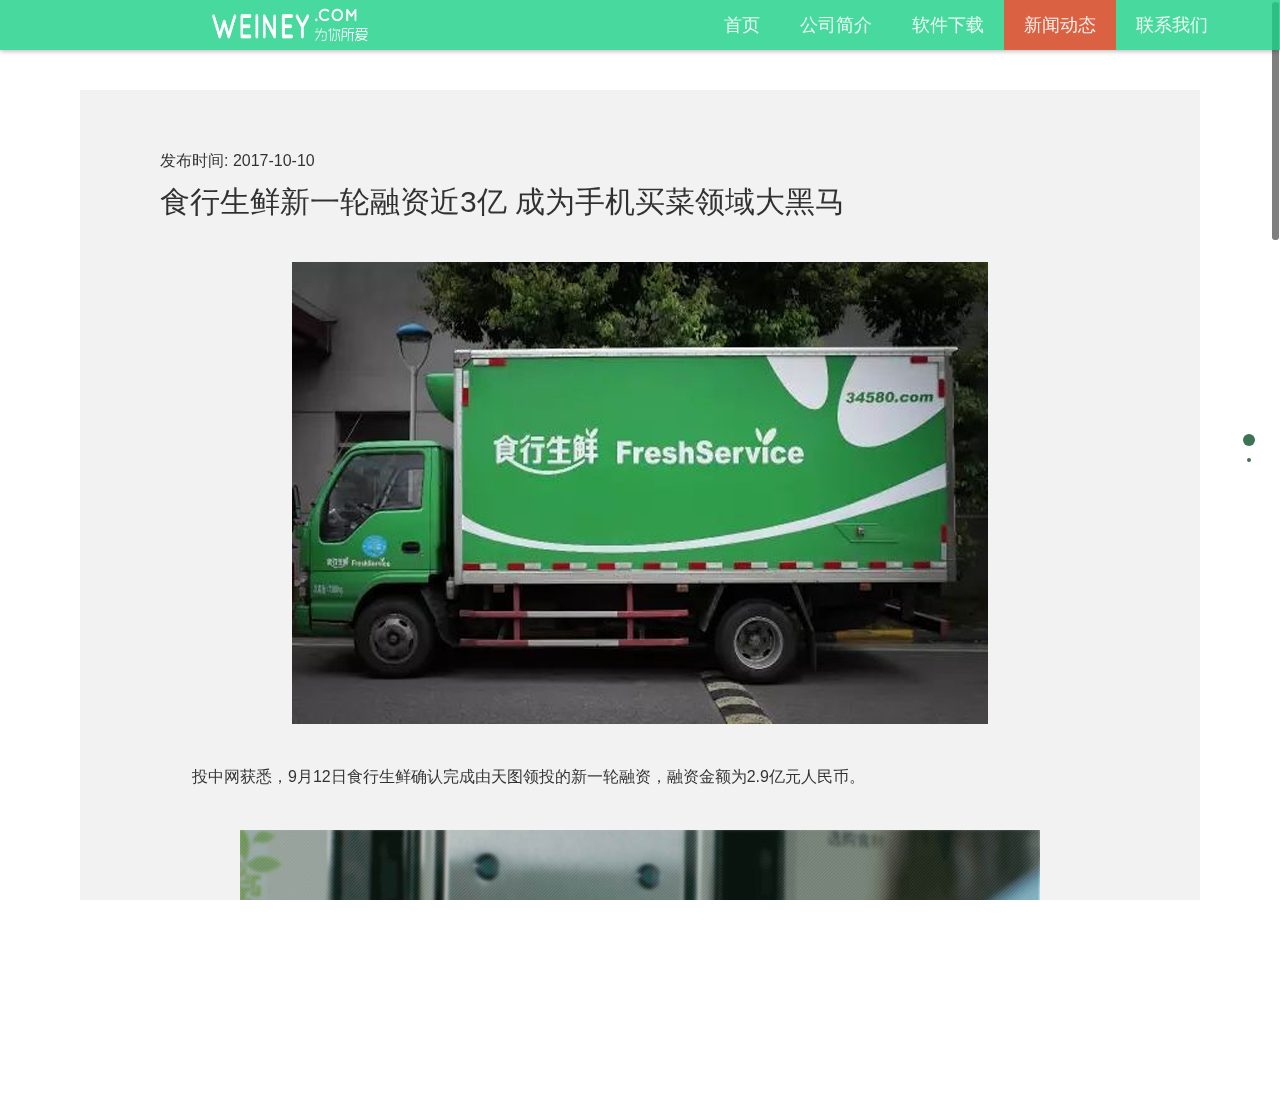
<file: news/firstnews.html>
<!DOCTYPE html>
<!--CopyRight:Weiney Email:admin@weiney.com-->
<html lang="en">
<head>
    <meta charset="UTF-8">
    <title>食行生鲜新一轮融资近3亿 成为手机买菜领域大黑马 </title>
    <script type="text/javascript" src="../js/jquery-3.3.1.js"></script>
    <script type="text/javascript" src="../js/scrolloverflow.min.js"></script>
    <script type="text/javascript" src="../js/fullpage.min.js"></script>
    <script type="text/javascript" src="../js/easings.min.js"></script>
    <script type="text/javascript" src="../js/index.js"></script>
    <link rel="stylesheet" type="text/css" href="../css/fullpage.css">
    <link rel="stylesheet" type="text/css" href="../css/common.css">
    <link rel="stylesheet" type="text/css" href="../css/detail.css">
</head>
<body>
    <div id="header">
        <img id="logo" src="../img/logo_font1.png">
        <ul id="nav">
            <li class="navItem"><a href="../index.html">首页</a></li>
            <li class="navItem"><a href="../about.html">公司简介</a></li>
            <li class="navItem"><a href="../download.html">软件下载</a></li>
            <li class="navItem current"><a href="../news.html">新闻动态</a></li>
            <li class="navItem"><a href="../contact.html">联系我们</a></li>
        </ul>
    </div>
    <div id="fullpage">
        <div class="section section1" data-tooltip="新闻动态" data-anchor="firstPage">
            <div class="newsDetail">
                <span class="dateDetail">发布时间: 2017-10-10</span>
                <span class="title">食行生鲜新一轮融资近3亿 成为手机买菜领域大黑马 </span>
                <img src="../img/news6.jpg">
                <p>投中网获悉，9月12日食行生鲜确认完成由天图领投的新一轮融资，融资金额为2.9亿元人民币。</p>
                <img src="../img/banner2.jpg">
                <p>食行生鲜专注于满足老百姓日常买菜需求的O2O平台，独创“到柜模式”：通过手机下单，小区冷柜自提，大幅降低了菜品损耗和物流成本，使手机买菜比传统菜场更便宜、更便捷，选择也更丰富。</p>
                <p>食行生鲜目前已进入苏州、无锡、上海三座城市，运营有超过2000个社区站点，平均日订单量超过6万单，并在苏州实现首个城市盈利。</p>
                <p>2016年4月，食行生鲜获得C轮融资2.49亿元，由江苏省毅达资本领投。资料显示，食行生鲜调研于2011年，产品于2012年上线，天使轮创始人自筹，模式经过探索后，在2013年获得协立资本A轮4500万人民币。2015年5月又获得天图资本领投、协立资本、易孚泽资本跟投B轮融资。至此，食行生鲜已获得超7亿元融资。</p>
                <h3>专注日常买菜，独创“到柜模式”</h3>
                <p>与其他生鲜零售商相比，食行生鲜从创立之初，就专注于消费者日常买菜这个刚需市场。作为一个刚需品类，每家每户每天都需要买菜，但受限于居高不下的终端配送成本、日常菜品的高损耗率、低客单价等因素，目前市面上的生鲜电商大多供给的是高端、小众品类，而不是消费者刚需、日常的菜品。</p>
                <p>食行生鲜通过社区自提柜模式，将传统B2C式的终端快递高成本，转化成了C2B的低物流成本模式；通过会员预订式消费，最大程度降低了生鲜食品的高损耗率；同时通过订单式农业、大规模基地直采和与政府监管机构等第三方的合作，确保了生鲜菜品的安全、健康和新鲜。</p>
                <p>食行生鲜目前运营的超过2000个社区站点，全部采用自主知识产权的有源制冷，冷藏柜内温度保持在3-8摄氏度，冷冻柜内温度保持在-18摄氏度。</p>
                <p> “用户可以用菜市场的价格，买到和山姆会员店一样品质的生鲜蔬菜。”食行生鲜创始人张洪良介绍说。</p>
                <h3>苏州率先实现盈利</h3>
                <p>食行生鲜透露，其独创的“到柜”模式已经经受了市场的验证。“经过5年的探索，我们已经在起家的苏州，也是覆盖密度最大的城市，实现了全城范围的规模性盈利。”</p>
                <p>目前食行生鲜重心仍然放在华东市场的苏州、上海、无锡。“生鲜市场达三万亿，但属于需要精耕细作的行业，不能靠烧钱跑马圈地、要规模不要质量，把华东两亿人服务好已经是非常大的市场。”张洪良说，“你只要专注去围绕消费者他需要什么，然后你有高效的方式来解决这个行业的痛点，你就会持续得到消费者认可。做零售更重要的是关注运营效率，用户体验，这些比我开了多少城市更重要。做深做透区域市场，在实现盈利的情况下扩张，正在成为生鲜零售领域创业者的共识。</p>
                <p>为了提升用户体验，食行生鲜给每个会员家庭还免费赠送了智能卡片，老人只需要拿着卡在楼下的食行生鲜自提柜一刷，就可以自助提取预订的商品。 </p>
                <p>基于预订制和全程有源冷链体系，使得食行生鲜可以给用户提供更丰富的品类。以苏州为例，食行生鲜会员可选择的品种超过4000种。</p>
                <img src="../img/banner7.jpg">
                <h3>累计融资超七亿 重点深耕长三角基础设施</h3>
                <p>自2012年10月首个社区自提柜亮相苏州，食行生鲜凭借独创的“到柜模式”和高速增长数据，相继完成AB轮2.25亿、C轮2.49亿和本轮2.9亿融资，总融资金额超过7.6亿人民币。</p>
                <p>张洪良表示，新一轮融资之后，食行生鲜将复制苏州发展模式，发挥苏沪经济半小时的区域优势，加大上海等地基础设施投入力度，发挥自身供应链优势，立足苏州，将上海、无锡等长江三角洲区域连成一片。</p>
                <p>最早投资食行的协立投资，一直深度陪伴食行的成长，从A轮开始坚持连续投资食行生鲜。其创始合伙人翟刚表示食行模式综合考虑生鲜行业特点和痛点，权衡打造新型生鲜供应价值链，在企业能够盈利的前提下，使广大用户可以消费更新鲜、更安全、更便宜、更丰富、更便捷的生鲜产品。</p>
                <p> 天图资本投资人冯卫东表示，生鲜是电商的最后一块大市场，生鲜零售也是天图重点布局的赛道之一。食行生鲜开创的“到柜模式”，需要的物流成本比“到家模式”低一半，可以在更低的客单价实现盈利。而更低的客单价，意味着能够进入日常买菜这样的高频低额场景，最符合消费者的日常买菜习惯，而购买新奇特的高客单价场景只能做为补充。</p>
                <p>易观发布的数据显示，预计2017年，中国生鲜电商交易规模将达到1449.60亿元人民币，同比增长58.6%。预计到2019年，中国生鲜电商交易规模将达到3506.08亿元人民币。而整个中国生鲜是一个数万亿级的市场，互联网化、线上线下融合是整个生鲜市场的大趋势。</p>
            </div>
        </div>
        <div class="section fp-auto-height" data-tooltip="页脚" data-anchor="endPage">
            <div class="footer">
                <div class="copyRight">
                    <p class="content" style="display: block; padding-top: 20px;">ICP备案证书号:<a href="https://www.weiney.com">苏ICP备13040704</a> &nbsp;|&nbsp;增值电信业务经营许可证:苏B2-20100154</p>
                    <p class="content">版权所有:江苏随意信息科技有限公司&nbsp;诚意保障措施</p>
                    <div class="picContent">
                        <a href="https://www.weiney.com"><img data-src="../img/police.png"></a>
                        <a href="https://www.weiney.com"><img data-src="../img/pu.png"></a>
                        <a href="https://www.weiney.com"><img data-src="../img/police.png"></a>
                    </div>
                    <a href="https://www.weiney.com" class="caseNum"><img data-src="../img/gongan.png">苏公网安备&nbsp;320212150号</a>
                </div>
            </div>
        </div>
    </div>
</body>
</html>
</file>
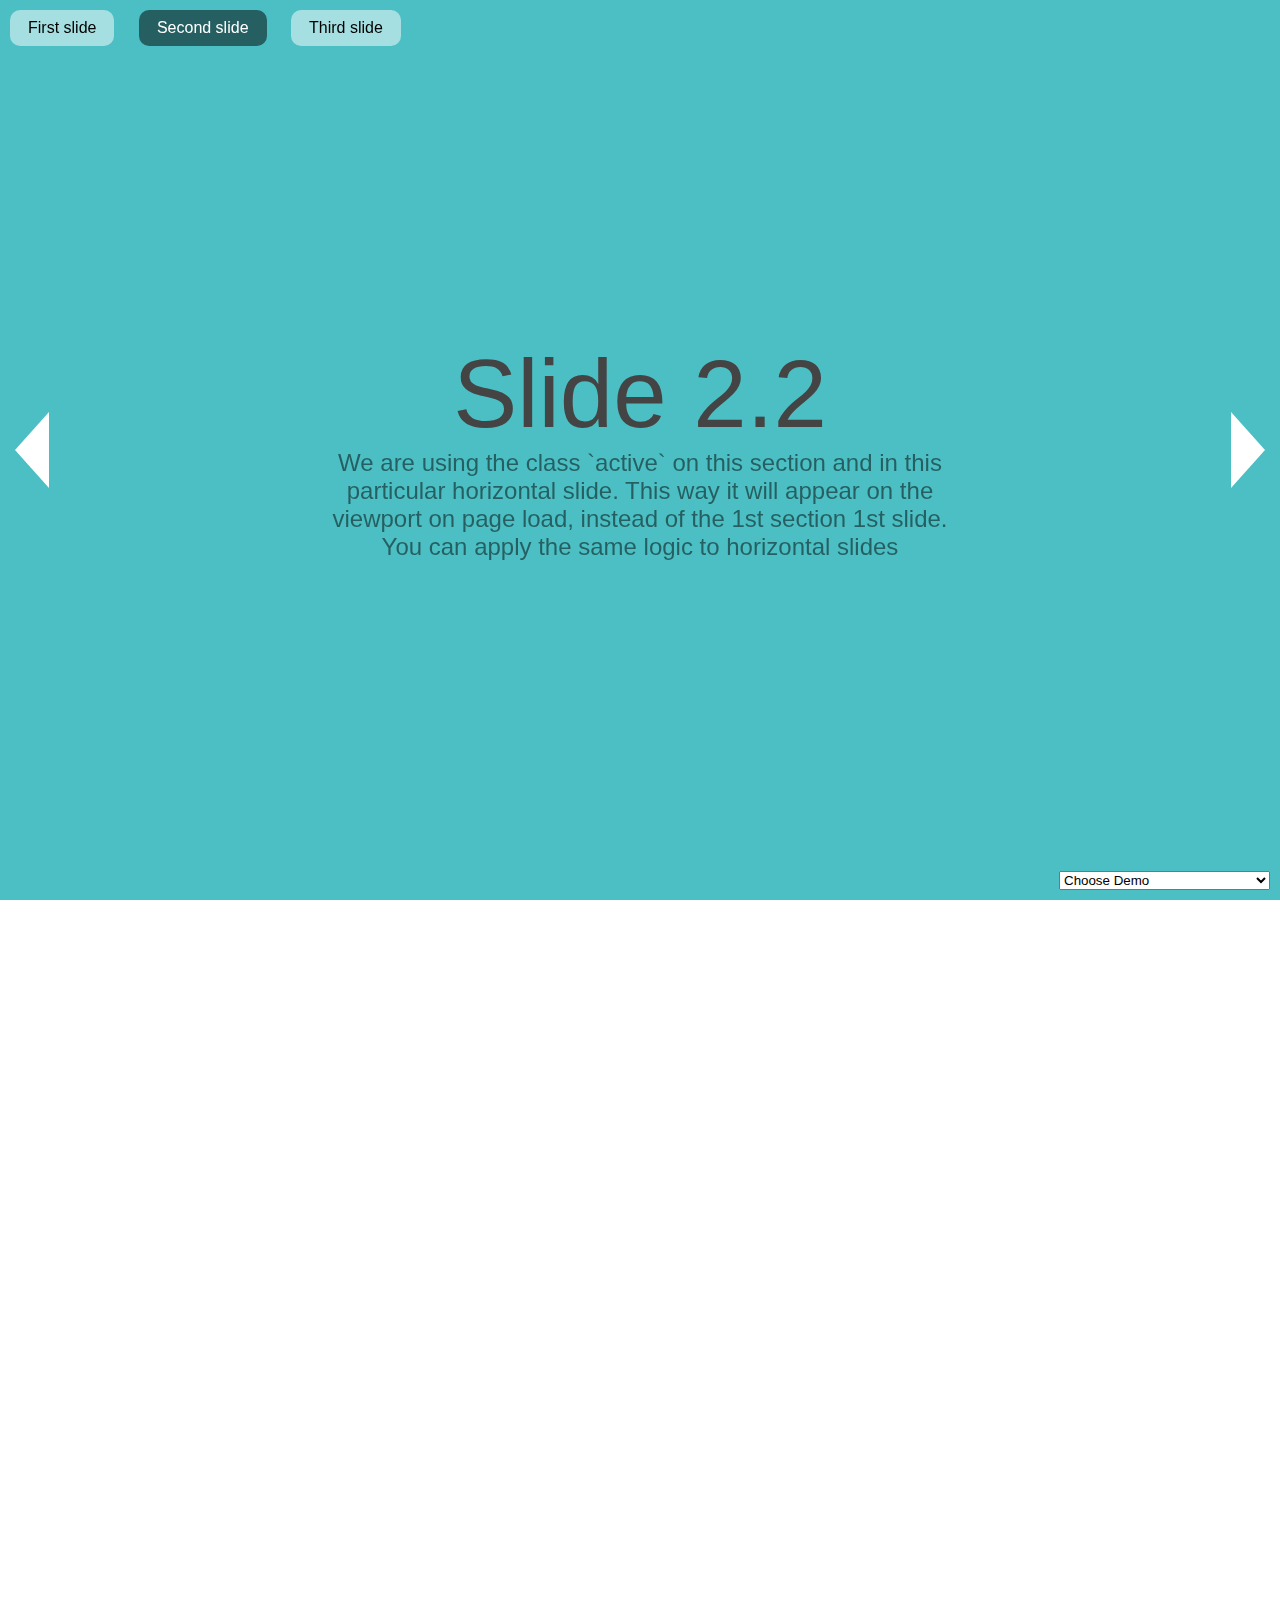
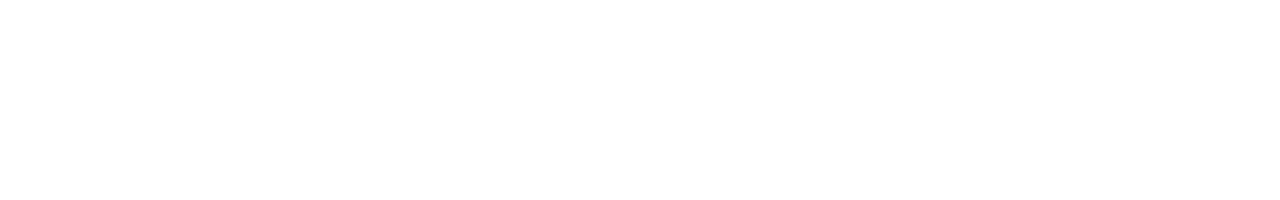
<file: fullPage.js-master/examples/active-slide.html>
<!DOCTYPE html>
<html xmlns="http://www.w3.org/1999/xhtml">

<head>
    <meta http-equiv="Content-Type" content="text/html; charset=utf-8" />
    <title>Active Slide - fullPage.js</title>
    <meta name="author" content="Matthew Howell" />
    <meta name="description" content="fullPage continuous scrolling demo." />
    <meta name="keywords"  content="fullpage,jquery,demo,scroll,loop,continuous" />
    <meta name="Resource-type" content="Document" />


    <link rel="stylesheet" type="text/css" href="../dist/fullpage.css" />
    <link rel="stylesheet" type="text/css" href="examples.css" />

    <!--[if IE]>
        <script type="text/javascript">
             var console = { log: function() {} };
        </script>
    <![endif]-->
</head>
<body>

<ul id="menu">
    <li data-menuanchor="firstPage" class="active"><a href="#firstPage">First slide</a></li>
    <li data-menuanchor="secondPage"><a href="#secondPage">Second slide</a></li>
    <li data-menuanchor="3rdPage"><a href="#3rdPage">Third slide</a></li>
</ul>


<select id="demosMenu">
  <option selected>Choose Demo</option>
  <option id="jquery-adapter">jQuery adapter</option>
  <option id="active-slide">Active section and slide</option>
  <option id="auto-height">Auto height</option>
  <option id="autoplay-video-and-audio">Autoplay Video and Audio</option>
  <option id="backgrounds">Background images</option>
  <option id="backgrounds-fixed">Fixed fullscreen backgrounds</option>
  <option id="background-video">Background video</option>
  <option id="callbacks-v2-compatible">Callbacks version 2</option>
  <option id="callbacks-v3">Callbacks version 3</option>
  <option id="continuous-horizontal">Continuous horizontal</option>
  <option id="continuous-vertical">Continuous vertical</option>
  <option id="parallax">Parallax</option>
  <option id="css3">CSS3</option>
  <option id="drag-and-move">Drag And Move</option>
  <option id="easing">Easing</option>
  <option id="fading-effect">Fading Effect</option>
  <option id="fixed-headers">Fixed headers</option>
  <option id="gradient-backgrounds">Gradient backgrounds</option>
  <option id="interlocked-slides">Interlocked Slides</option>
  <option id="looping">Looping</option>
  <option id="methods">Methods</option>
  <option id="navigation-vertical">Vertical navigation dots</option>
  <option id="navigation-horizontal">Horizontal navigation dots</option>
  <option id="navigation-tooltips">Navigation tooltips</option>
  <option id="no-anchor">No anchor links</option>
  <option id="normal-scroll">Normal scrolling</option>
  <option id="normalScrollElements">Normal scroll elements</option>
  <option id="offset-sections">Offset sections</option>
  <option id="one-section">One single section</option>
  <option id="reset-sliders">Reset sliders</option>
  <option id="responsive-auto-height">Responsive Auto Height</option>
  <option id="responsive-height">Responsive Height</option>
  <option id="responsive-width">Responsive Width</option>
  <option id="responsive-slides">Responsive Slides</option>
  <option id="scrollBar">Scroll bar enabled</option>
  <option id="scroll-horizontally">Scroll horizontally</option>
  <option id="scrollOverflow">Scroll inside sections and slides</option>
  <option id="scrollOverflow-reset">ScrollOverflow Reset</option>
  <option id="lazy-load">Lazy load</option>
  <option id="scrolling-speed">Scrolling speed</option>
  <option id="trigger-animations">Trigger animations</option>
  <option id="vue-fullpage">Vue-fullpage component</option>
</select>

<div id="fullpage">
    <div class="section " id="section0">
        <h1>Section 1</h1>
    </div>
    <div class="section active" id="section1">
        <div class="slide" id="slide1">
            <div class="intro">
                <h1>Slide 2.1</h1>
                <iframe data-src="auto-height.html"></iframe>
            </div>
        </div>
        <div class="slide active" id="slide2">
            <div class="intro">
                <h1>Slide 2.2</h1>
                <p>
                    We are using the class `active` on this section and in this particular horizontal slide. This way it will appear on the viewport on page load, instead of the 1st section 1st slide.
                </p>
                <p>You can apply the same logic to horizontal slides</p>
            </div>
        </div>
        <div class="slide" id="slide3">
            <h1>Slide 2.3</h1>
        </div>

    </div>
    <div class="section" id="section2">
        <div class="intro">
            <h1>Section 3</h1>
        </div>
    </div>
</div>

<script type="text/javascript" src="../dist/fullpage.js"></script>
<script type="text/javascript" src="examples.js"></script>
<script type="text/javascript">
    var myFullpage = new fullpage('#fullpage', {
        sectionsColor: ['#1bbc9b', '#4BBFC3', '#7BAABE', 'whitesmoke', '#ccddff'],
        anchors: ['firstPage', 'secondPage', '3rdPage', '4thpage', 'lastPage'],
        menu: '#menu',
        lazyLoad: true
    });
</script>

</body>
</html>
</file>
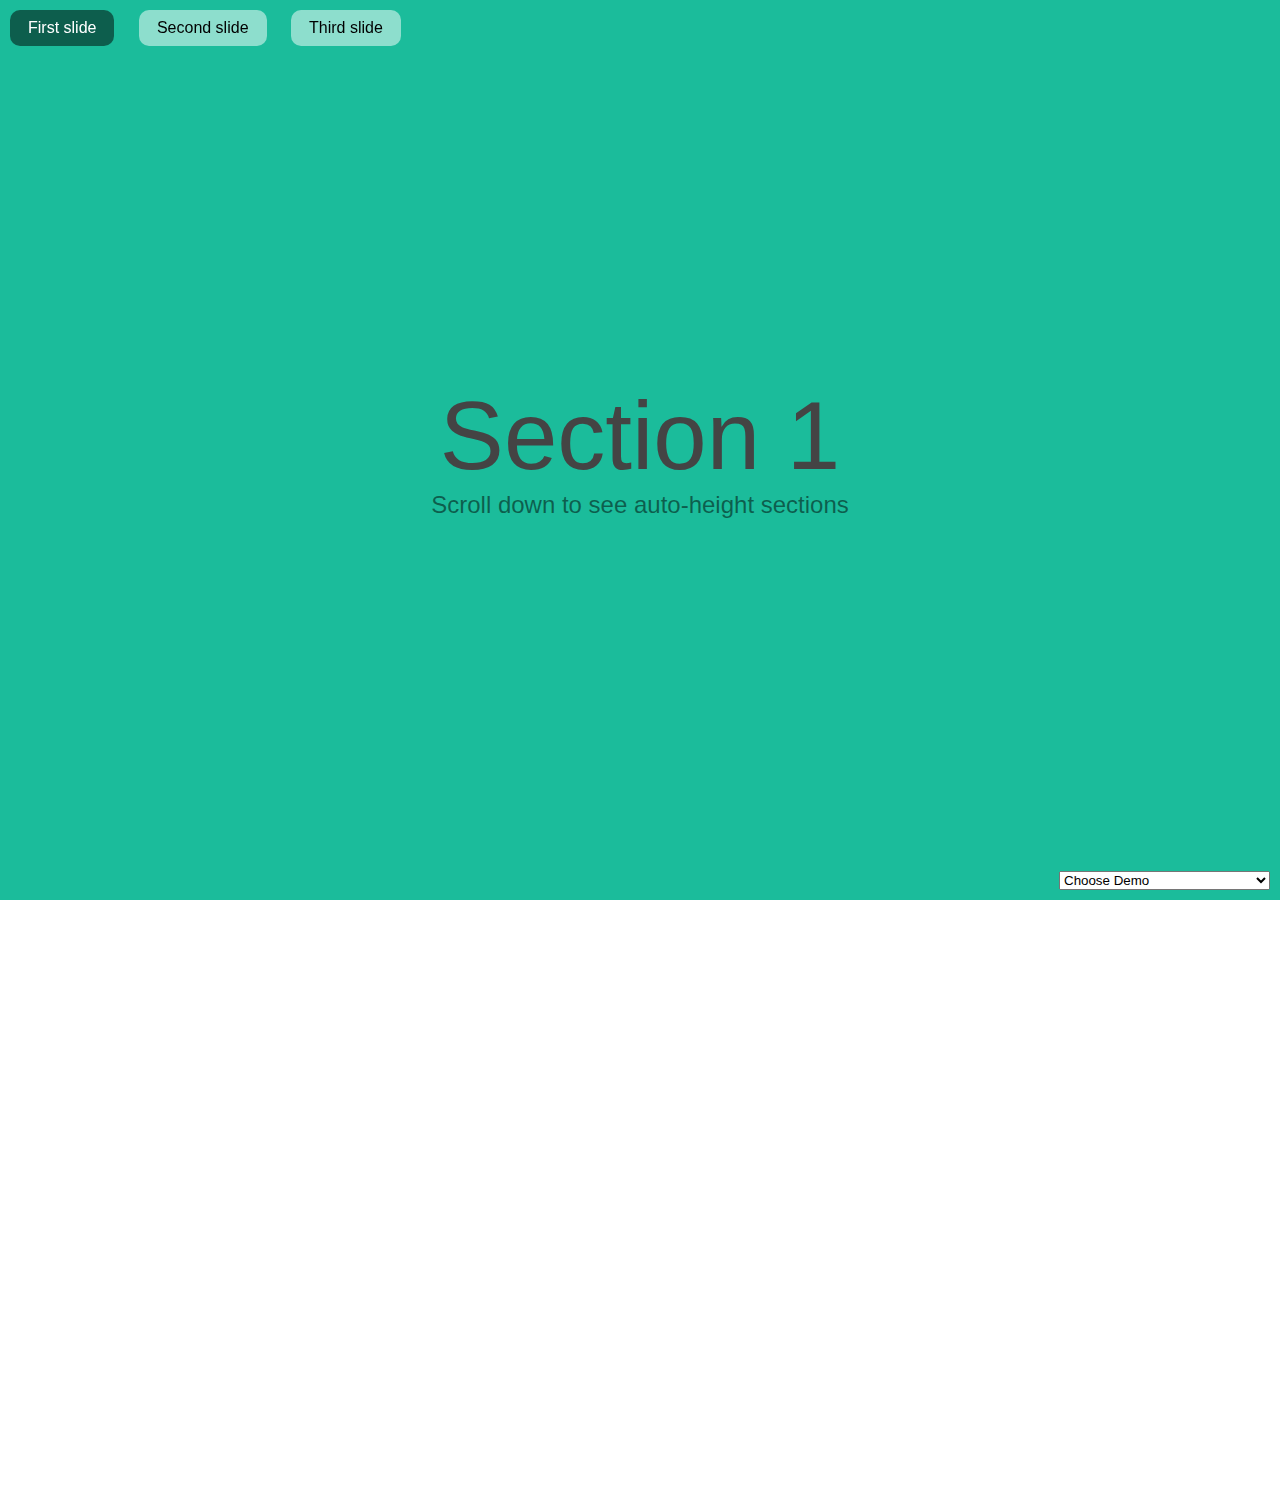
<file: fullPage.js-master/examples/auto-height.html>
<!DOCTYPE html>
<html xmlns="http://www.w3.org/1999/xhtml">

<head>
    <meta http-equiv="Content-Type" content="text/html; charset=utf-8" />
    <title>Auto-height - fullPage.js</title>
    <meta name="author" content="Alvaro Trigo Lopez" />
    <meta name="description" content="fullPage auto-height example." />
    <meta name="keywords"  content="fullpage,jquery,demo,screen,fullscreen,auto-height,full-screen" />
    <meta name="Resource-type" content="Document" />


    <link rel="stylesheet" type="text/css" href="../dist/fullpage.css" />
    <link rel="stylesheet" type="text/css" href="examples.css" />

    <!--[if IE]>
        <script type="text/javascript">
             var console = { log: function() {} };
        </script>
    <![endif]-->

    <style>
      .myContent{
        height: 300px;
      }
    </style>

</head>
<body>

<select id="demosMenu">
  <option selected>Choose Demo</option>
  <option id="jquery-adapter">jQuery adapter</option>
  <option id="active-slide">Active section and slide</option>
  <option id="auto-height">Auto height</option>
  <option id="autoplay-video-and-audio">Autoplay Video and Audio</option>
  <option id="backgrounds">Background images</option>
  <option id="backgrounds-fixed">Fixed fullscreen backgrounds</option>
  <option id="background-video">Background video</option>
  <option id="callbacks-v2-compatible">Callbacks version 2</option>
  <option id="callbacks-v3">Callbacks version 3</option>
  <option id="continuous-horizontal">Continuous horizontal</option>
  <option id="continuous-vertical">Continuous vertical</option>
  <option id="parallax">Parallax</option>
  <option id="css3">CSS3</option>
  <option id="drag-and-move">Drag And Move</option>
  <option id="easing">Easing</option>
  <option id="fading-effect">Fading Effect</option>
  <option id="fixed-headers">Fixed headers</option>
  <option id="gradient-backgrounds">Gradient backgrounds</option>
  <option id="interlocked-slides">Interlocked Slides</option>
  <option id="looping">Looping</option>
  <option id="methods">Methods</option>
  <option id="navigation-vertical">Vertical navigation dots</option>
  <option id="navigation-horizontal">Horizontal navigation dots</option>
  <option id="navigation-tooltips">Navigation tooltips</option>
  <option id="no-anchor">No anchor links</option>
  <option id="normal-scroll">Normal scrolling</option>
  <option id="normalScrollElements">Normal scroll elements</option>
  <option id="offset-sections">Offset sections</option>
  <option id="one-section">One single section</option>
  <option id="reset-sliders">Reset sliders</option>
  <option id="responsive-auto-height">Responsive Auto Height</option>
  <option id="responsive-height">Responsive Height</option>
  <option id="responsive-width">Responsive Width</option>
  <option id="responsive-slides">Responsive Slides</option>
  <option id="scrollBar">Scroll bar enabled</option>
  <option id="scroll-horizontally">Scroll horizontally</option>
  <option id="scrollOverflow">Scroll inside sections and slides</option>
  <option id="scrollOverflow-reset">ScrollOverflow Reset</option>
  <option id="lazy-load">Lazy load</option>
  <option id="scrolling-speed">Scrolling speed</option>
  <option id="trigger-animations">Trigger animations</option>
  <option id="vue-fullpage">Vue-fullpage component</option>
</select>


<ul id="menu">
  <li data-menuanchor="anchor1"><a href="#anchor1">First slide</a></li>
  <li data-menuanchor="anchor2"><a href="#anchor2">Second slide</a></li>
  <li data-menuanchor="anchor3"><a href="#anchor3">Third slide</a></li>
</ul>

<div id="fullpage">
    <div class="section" id="section0">
        <div class="intro">
          <h1>Section 1</h1>
          <p>Scroll down to see auto-height sections</p>
        </div>
    </div>
    <div class="section fp-auto-height" id="section1">
        <div class="slide" id="slide1">
          <div class="myContent">
              <h1>Section 2</h1>
            </div>
        </div>
        <div class="slide" id="slide2">
            <h1>Section 2.2</h1>
        </div>
    </div>
    <div class="section fp-auto-height" id="section2">
        <div class="myContent">
          <h1>Section 3</h1>
        </div>
    </div>
</div>

<script type="text/javascript" src="../dist/fullpage.js"></script>
<script type="text/javascript" src="examples.js"></script>

<script type="text/javascript">
  var myFullpage = new fullpage('#fullpage', {
      verticalCentered: true,
      anchors: ['anchor1', 'anchor2', 'anchor3'],
      menu: '#menu',
      sectionsColor: ['#1bbc9b', '#4BBFC3', '#7BAABE']
  });
</script>
</body>
</html>
</file>
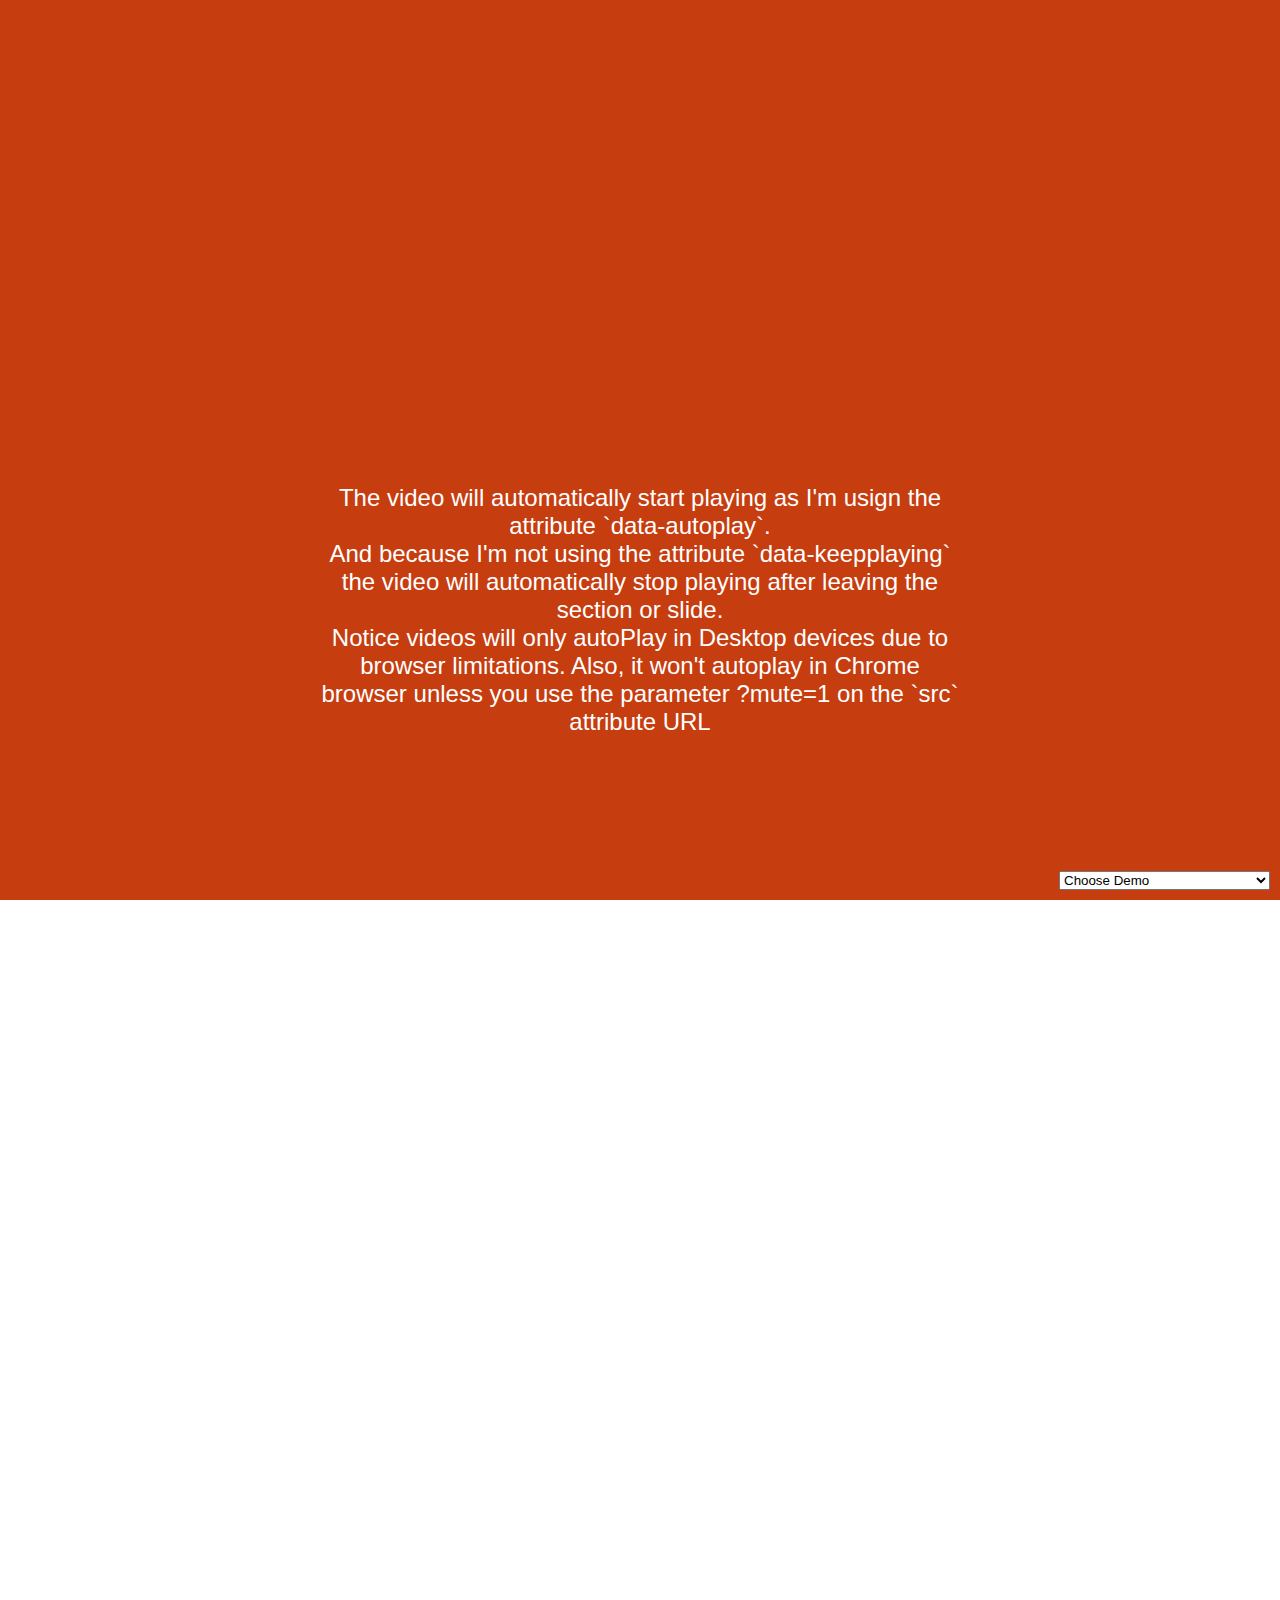
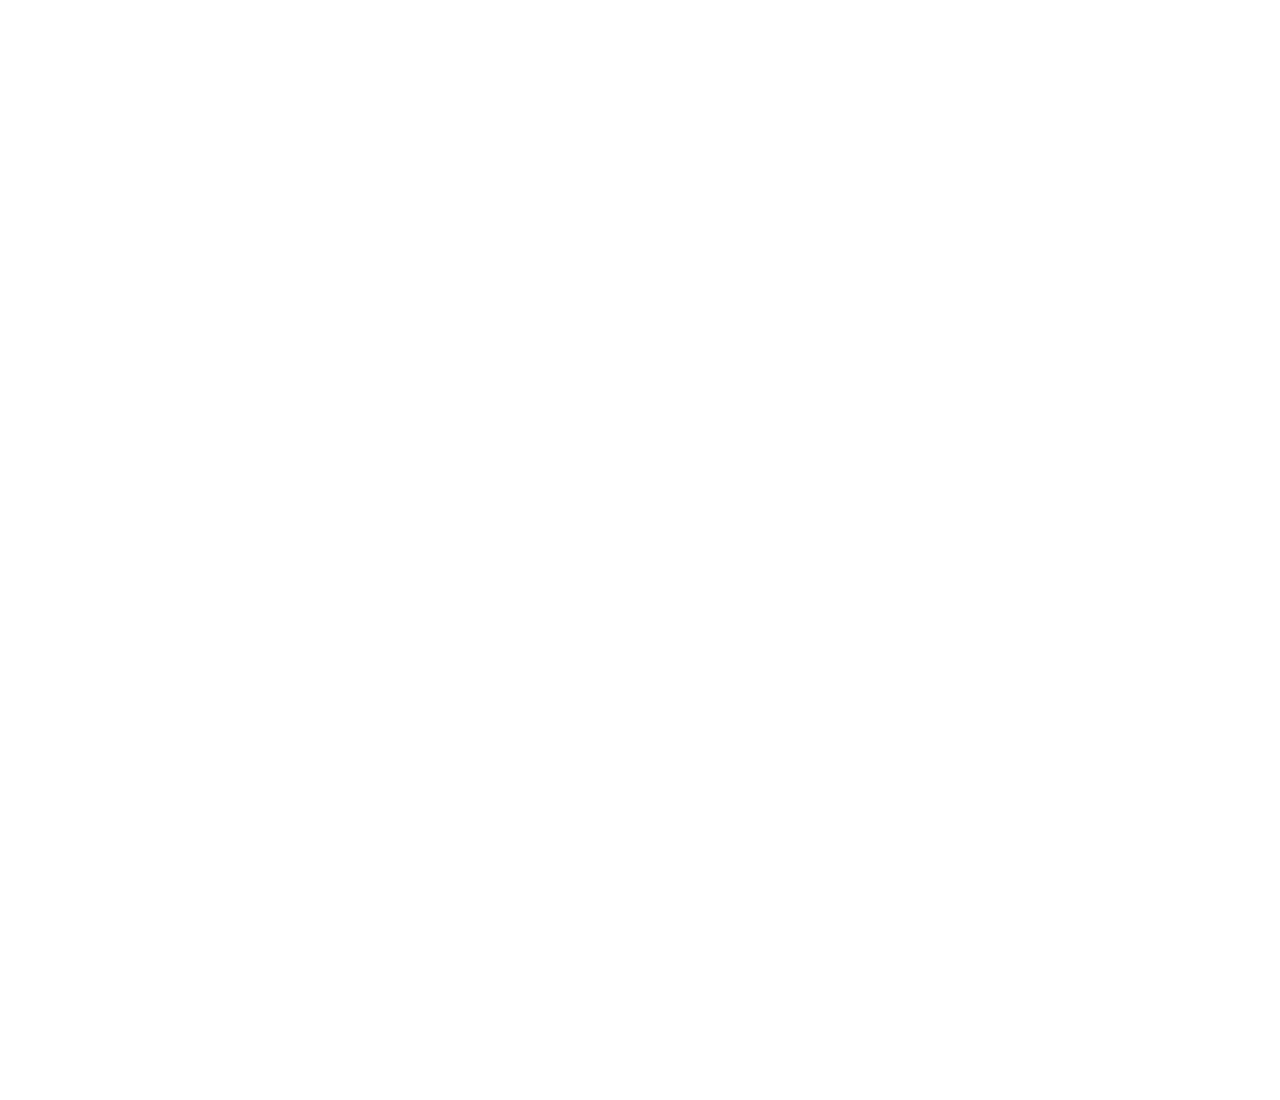
<file: fullPage.js-master/examples/autoplay-video-and-audio.html>
<!DOCTYPE html>
<html xmlns="http://www.w3.org/1999/xhtml">

<head>
    <meta http-equiv="Content-Type" content="text/html; charset=utf-8" />
    <title>Autoplay / pause media - fullPage.js</title>
    <meta name="author" content="Alvaro Trigo Lopez" />
    <meta name="description" content="fullPage full-screen autoplay videos and audio." />
    <meta name="keywords"  content="fullpage,jquery,demo,autoplay,video,audio,html5,paluse" />
    <meta name="Resource-type" content="Document" />

    <link rel="stylesheet" type="text/css" href="../dist/fullpage.css" />
    <link rel="stylesheet" type="text/css" href="examples.css" />
    <style>
    .intro p{
        color: #fff;
    }
    </style>

    <!--[if IE]>
        <script type="text/javascript">
             var console = { log: function() {} };
        </script>
    <![endif]-->
</head>
<body>

<select id="demosMenu">
  <option selected>Choose Demo</option>
  <option id="jquery-adapter">jQuery adapter</option>
  <option id="active-slide">Active section and slide</option>
  <option id="auto-height">Auto height</option>
  <option id="autoplay-video-and-audio">Autoplay Video and Audio</option>
  <option id="backgrounds">Background images</option>
  <option id="backgrounds-fixed">Fixed fullscreen backgrounds</option>
  <option id="background-video">Background video</option>
  <option id="callbacks-v2-compatible">Callbacks version 2</option>
  <option id="callbacks-v3">Callbacks version 3</option>
  <option id="continuous-horizontal">Continuous horizontal</option>
  <option id="continuous-vertical">Continuous vertical</option>
  <option id="parallax">Parallax</option>
  <option id="css3">CSS3</option>
  <option id="drag-and-move">Drag And Move</option>
  <option id="easing">Easing</option>
  <option id="fading-effect">Fading Effect</option>
  <option id="fixed-headers">Fixed headers</option>
  <option id="gradient-backgrounds">Gradient backgrounds</option>
  <option id="interlocked-slides">Interlocked Slides</option>
  <option id="looping">Looping</option>
  <option id="methods">Methods</option>
  <option id="navigation-vertical">Vertical navigation dots</option>
  <option id="navigation-horizontal">Horizontal navigation dots</option>
  <option id="navigation-tooltips">Navigation tooltips</option>
  <option id="no-anchor">No anchor links</option>
  <option id="normal-scroll">Normal scrolling</option>
  <option id="normalScrollElements">Normal scroll elements</option>
  <option id="offset-sections">Offset sections</option>
  <option id="one-section">One single section</option>
  <option id="reset-sliders">Reset sliders</option>
  <option id="responsive-auto-height">Responsive Auto Height</option>
  <option id="responsive-height">Responsive Height</option>
  <option id="responsive-width">Responsive Width</option>
  <option id="responsive-slides">Responsive Slides</option>
  <option id="scrollBar">Scroll bar enabled</option>
  <option id="scroll-horizontally">Scroll horizontally</option>
  <option id="scrollOverflow">Scroll inside sections and slides</option>
  <option id="scrollOverflow-reset">ScrollOverflow Reset</option>
  <option id="lazy-load">Lazy load</option>
  <option id="scrolling-speed">Scrolling speed</option>
  <option id="trigger-animations">Trigger animations</option>
  <option id="vue-fullpage">Vue-fullpage component</option>
</select>


<div id="fullpage">
    <div class="section intro">
      <iframe width="560" height="315" src="https://www.youtube.com/embed/qiCVPpI9l3M?mute=1" frameborder="0" allowfullscreen data-autoplay></iframe>
      <p>
        The video will automatically start playing as I'm usign the attribute `data-autoplay`.
      </p>
      <p>
        And because I'm not using the attribute `data-keepplaying` the video will automatically stop playing after leaving the section or slide.
      </p>
      <p>
        Notice videos will only autoPlay in Desktop devices due to browser limitations. Also, it won't autoplay in Chrome browser unless you use the parameter ?mute=1 on the `src` attribute URL
      </p>
    </div>
    <div class="section">
        <div class="slide">
          <h1>HTML 5 videos</h1>
          <video loop muted controls="false" data-autoplay>
            <source src="http://www.w3schools.com/html/mov_bbb.mp4" type="video/mp4">
            <source src="http://www.w3schools.com/html/mov_bbb.ogg" type="video/ogg">
          </video>
        </div>
        <div class="slide intro">
          <h1>In slides!</h1>
          <iframe width="560" height="315" src="https://www.youtube.com/embed/qiCVPpI9l3M" frameborder="0" allowfullscreen data-autoplay></iframe>
        </div>
    </div>
    <div class="section">
      <h1>Audio</h1>
      <audio controls="" data-autoplay>
          <source src="imgs/horse.ogg" type="audio/ogg">
          <source src="imgs/horse.mp3" type="audio/mpeg">
          Your browser does not support the audio element.
      </audio>
    </div>
</div>

<script type="text/javascript" src="../dist/fullpage.js"></script>
<script type="text/javascript" src="examples.js"></script>

<script type="text/javascript">
    var myFullpage = new fullpage('#fullpage', {
        sectionsColor: ['#C63D0F', '#1BBC9B', '#7E8F7C'],
        anchors: ['firstPage', 'secondPage', '3rdPage']
    });
</script>

</body>
</html>
</file>
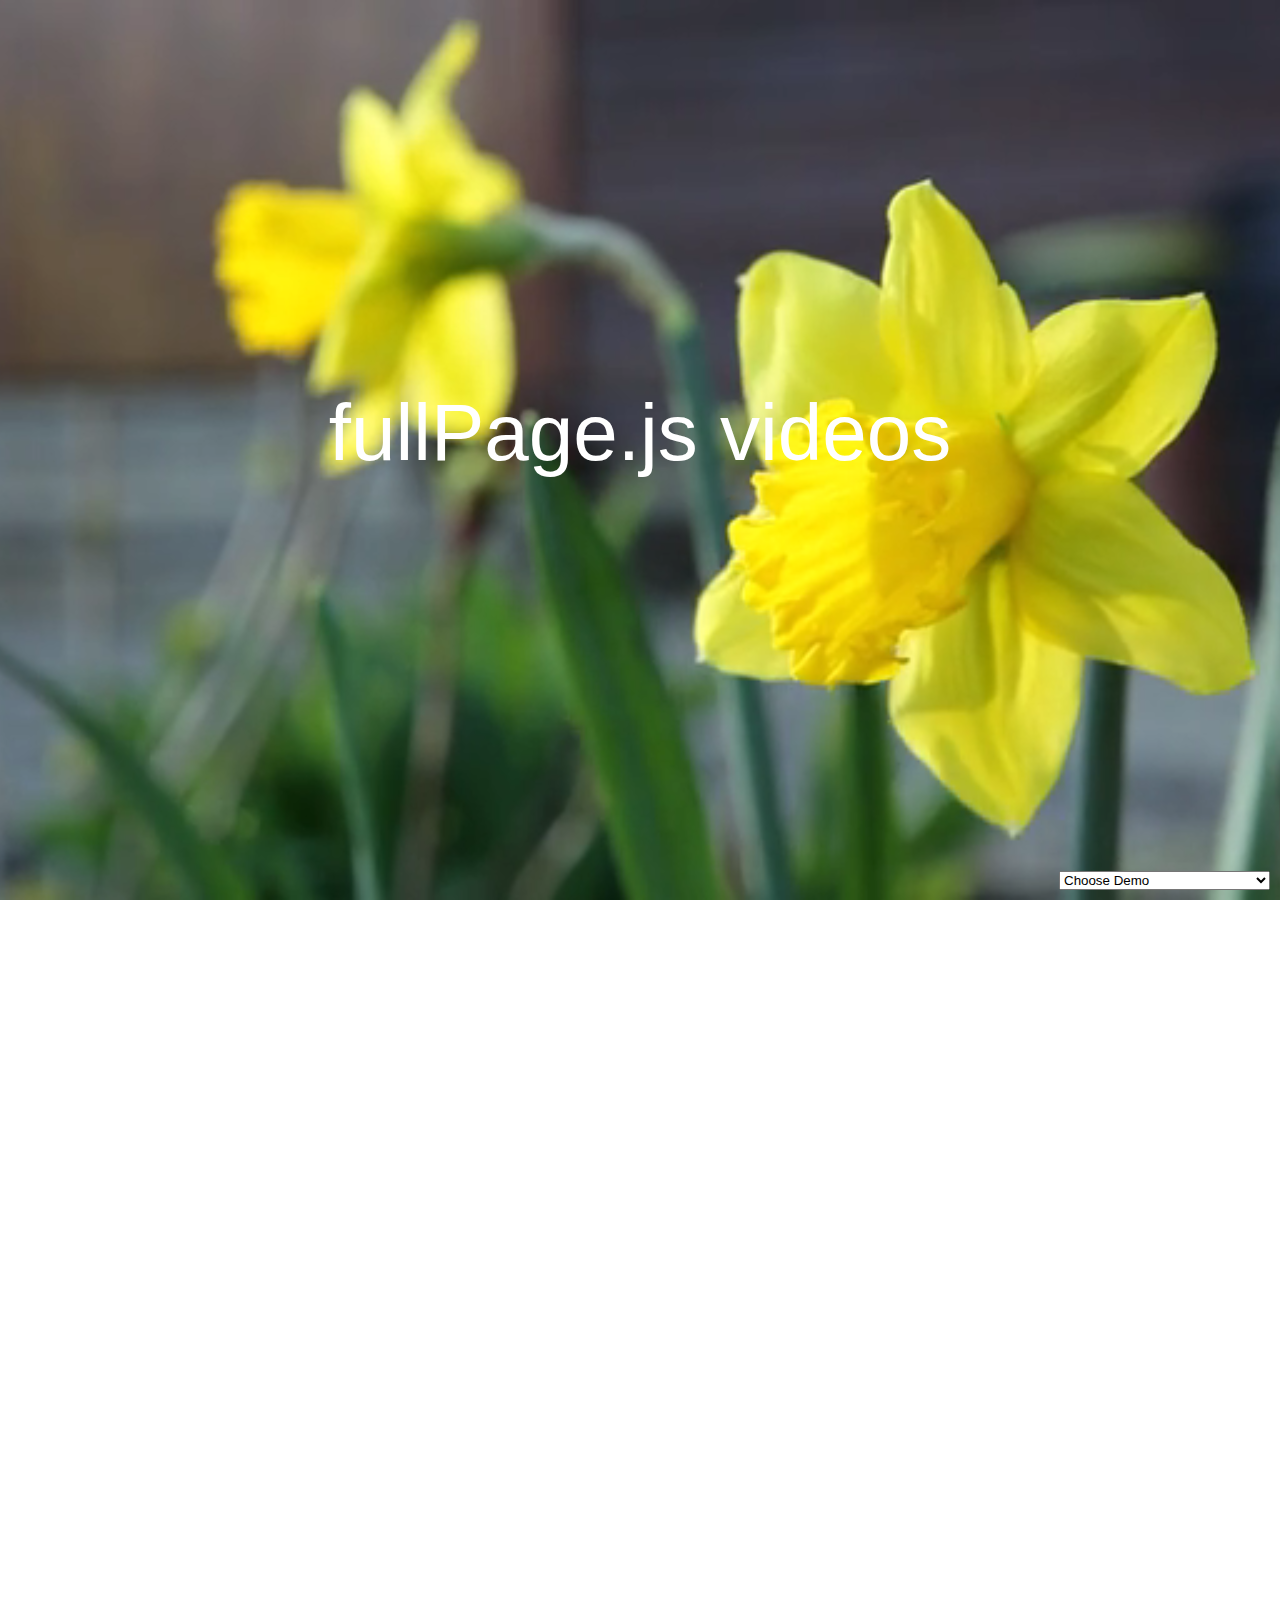
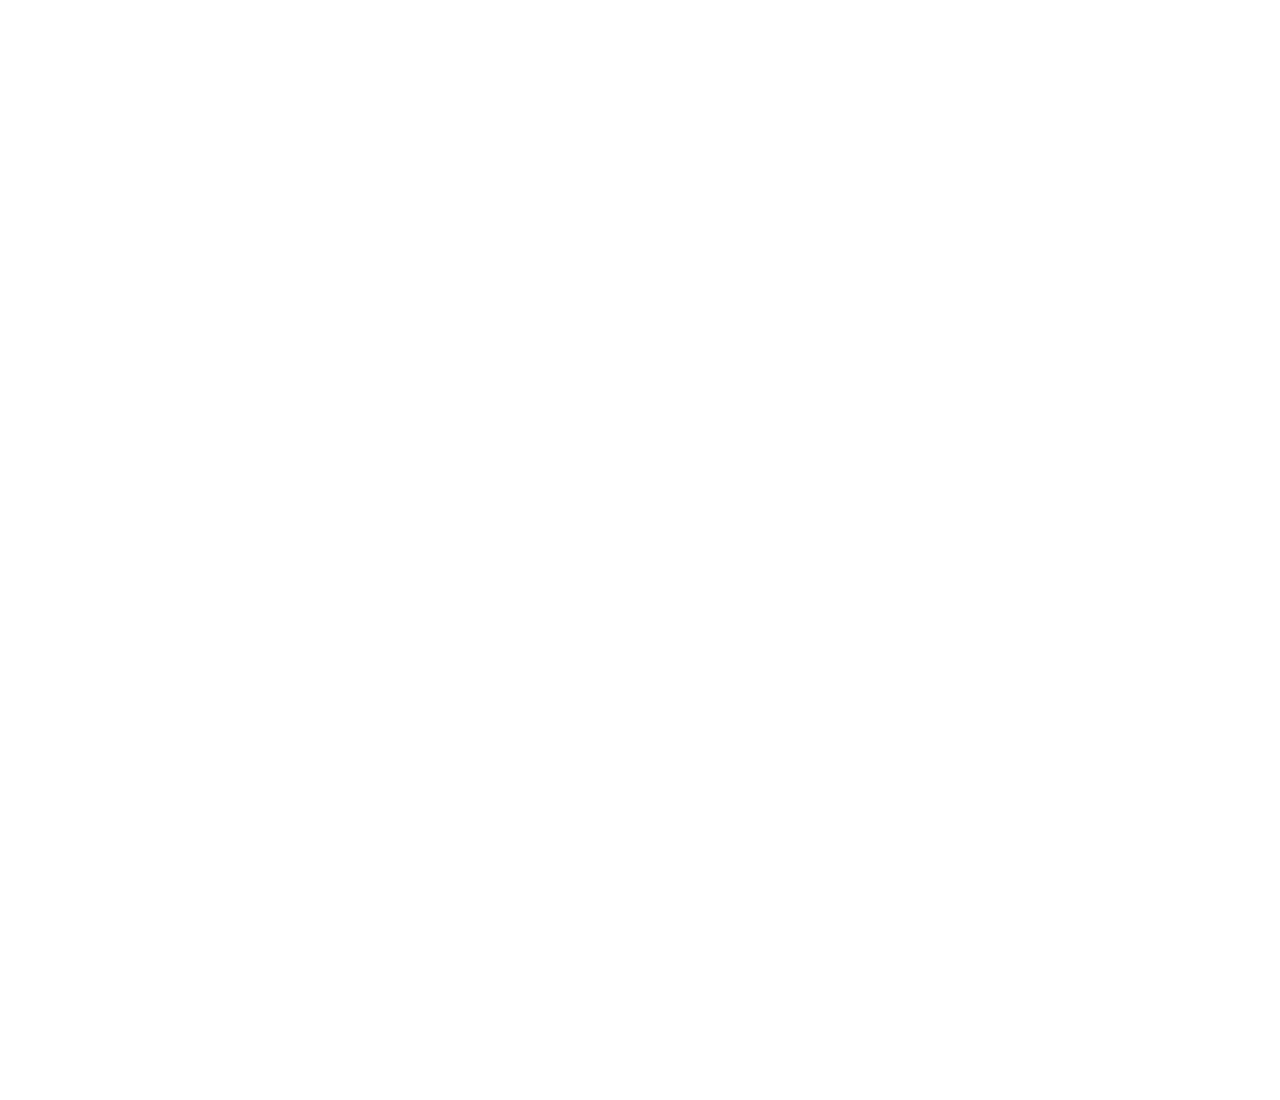
<file: fullPage.js-master/examples/background-video.html>
<!DOCTYPE html>
<html xmlns="http://www.w3.org/1999/xhtml">

<head>
	<meta http-equiv="Content-Type" content="text/html; charset=utf-8" />
	<title>Background video - fullPage.js</title>
	<meta name="author" content="Alvaro Trigo Lopez" />
    <meta name="description" content="fullPage full-screen background videos." />
    <meta name="keywords"  content="fullpage,jquery,demo,screen,fullscreen,video,full-screen" />
	<meta name="Resource-type" content="Document" />


	<link rel="stylesheet" type="text/css" href="../dist/fullpage.css" />
	<link rel="stylesheet" type="text/css" href="examples.css" />
	<style>

	/* Style for our header texts
	* --------------------------------------- */
	h1{
		font-size: 5em;
		font-family: arial,helvetica;
		color: #fff;
		margin:0;
		padding:0;
	}

	/* Centered texts in each section
	* --------------------------------------- */
	.section{
		text-align:center;
		overflow: hidden;
	}

	#myVideo{
		position: absolute;
		right: 0;
		bottom: 0;
		top:0;
		right:0;
		width: 100%;
		height: 100%;
		background-size: 100% 100%;
 		background-color: black; /* in case the video doesn't fit the whole page*/
  		background-image: /* our video */;
  		background-position: center center;
  		background-size: contain;
   		object-fit: cover; /*cover video background */
   		z-index:3;
	}



	/* Layer with position absolute in order to have it over the video
	* --------------------------------------- */
	#section0 .layer{
		position: absolute;
		z-index: 4;
		width: 100%;
		left: 0;
		top: 43%;

		/*
		* Preventing flicker on some browsers
		* See http://stackoverflow.com/a/36671466/1081396  or issue #183
		*/
		-webkit-transform: translate3d(0,0,0);
		-ms-transform: translate3d(0,0,0);
		transform: translate3d(0,0,0);
	}

	/*solves problem with overflowing video in Mac with Chrome */
	#section0{
		overflow: hidden;
	}


	/* Bottom menu
	* --------------------------------------- */
	#infoMenu li a {
		color: #fff;
	}


	/* Hiding video controls
	* See: https://css-tricks.com/custom-controls-in-html5-video-full-screen/
	* --------------------------------------- */
	video::-webkit-media-controls {
	  display:none !important;
	}

	</style>

	<!--[if IE]>
		<script type="text/javascript">
			 var console = { log: function() {} };
		</script>
	<![endif]-->
</head>
<body>

<select id="demosMenu">
  <option selected>Choose Demo</option>
  <option id="jquery-adapter">jQuery adapter</option>
  <option id="active-slide">Active section and slide</option>
  <option id="auto-height">Auto height</option>
  <option id="autoplay-video-and-audio">Autoplay Video and Audio</option>
  <option id="backgrounds">Background images</option>
  <option id="backgrounds-fixed">Fixed fullscreen backgrounds</option>
  <option id="background-video">Background video</option>
  <option id="callbacks-v2-compatible">Callbacks version 2</option>
  <option id="callbacks-v3">Callbacks version 3</option>
  <option id="continuous-horizontal">Continuous horizontal</option>
  <option id="continuous-vertical">Continuous vertical</option>
  <option id="parallax">Parallax</option>
  <option id="css3">CSS3</option>
  <option id="drag-and-move">Drag And Move</option>
  <option id="easing">Easing</option>
  <option id="fading-effect">Fading Effect</option>
  <option id="fixed-headers">Fixed headers</option>
  <option id="gradient-backgrounds">Gradient backgrounds</option>
  <option id="interlocked-slides">Interlocked Slides</option>
  <option id="looping">Looping</option>
  <option id="methods">Methods</option>
  <option id="navigation-vertical">Vertical navigation dots</option>
  <option id="navigation-horizontal">Horizontal navigation dots</option>
  <option id="navigation-tooltips">Navigation tooltips</option>
  <option id="no-anchor">No anchor links</option>
  <option id="normal-scroll">Normal scrolling</option>
  <option id="normalScrollElements">Normal scroll elements</option>
  <option id="offset-sections">Offset sections</option>
  <option id="one-section">One single section</option>
  <option id="reset-sliders">Reset sliders</option>
  <option id="responsive-auto-height">Responsive Auto Height</option>
  <option id="responsive-height">Responsive Height</option>
  <option id="responsive-width">Responsive Width</option>
  <option id="responsive-slides">Responsive Slides</option>
  <option id="scrollBar">Scroll bar enabled</option>
  <option id="scroll-horizontally">Scroll horizontally</option>
  <option id="scrollOverflow">Scroll inside sections and slides</option>
  <option id="scrollOverflow-reset">ScrollOverflow Reset</option>
  <option id="lazy-load">Lazy load</option>
  <option id="scrolling-speed">Scrolling speed</option>
  <option id="trigger-animations">Trigger animations</option>
  <option id="vue-fullpage">Vue-fullpage component</option>
</select>

<div id="fullpage">
	<div class="section " id="section0">
		<video id="myVideo" loop muted data-autoplay>
			<source src="imgs/flowers.mp4" type="video/mp4">
			<source src="imgs/flowers.webm" type="video/webm">
		</video>
		<div class="layer">
			<h1>fullPage.js videos</h1>
		</div>
	</div>
	<div class="section" id="section1">
	    <div class="slide" id="slide1"><h1>Slide Backgrounds</h1></div>
	    <div class="slide" id="slide2"><h1>Totally customizable</h1></div>
	</div>
	<div class="section" id="section2"><h1>Lovely images <br />for a lovely page</h1></div>
</div>

<script type="text/javascript" src="../dist/fullpage.js"></script>
<script type="text/javascript" src="examples.js"></script>

<script type="text/javascript">
    var myFullpage = new fullpage('#fullpage', {
        verticalCentered: true,
        sectionsColor: ['#1bbc9b', '#4BBFC3', '#7BAABE']
    });
</script>

</body>
</html>
</file>
<file: css/fullpage.css>
/*!
 * fullPage 3.0.3
 * https://github.com/alvarotrigo/fullPage.js
 *
 * @license GPLv3 for open source use only
 * or Fullpage Commercial License for commercial use
 * http://alvarotrigo.com/fullPage/pricing/
 *
 * Copyright (C) 2018 http://alvarotrigo.com/fullPage - A project by Alvaro Trigo
 */
html.fp-enabled,
.fp-enabled body {
    margin: 0;
    padding: 0;
    overflow:hidden;

    /*Avoid flicker on slides transitions for mobile phones #336 */
    -webkit-tap-highlight-color: rgba(0,0,0,0);
}
.fp-section {
    position: relative;
    -webkit-box-sizing: border-box; /* Safari<=5 Android<=3 */
    -moz-box-sizing: border-box; /* <=28 */
    box-sizing: border-box;
}
.fp-slide {
    float: left;
}
.fp-slide, .fp-slidesContainer {
    height: 100%;
    display: block;
}
.fp-slides {
    z-index:1;
    height: 100%;
    overflow: hidden;
    position: relative;
    -webkit-transition: all 0.3s ease-out; /* Safari<=6 Android<=4.3 */
    transition: all 0.3s ease-out;
}
.fp-section.fp-table, .fp-slide.fp-table {
    display: table;
    table-layout:fixed;
    width: 100%;
}
.fp-tableCell {
    display: table-cell;
    vertical-align: middle;
    width: 100%;
    height: 100%;
}
.fp-slidesContainer {
    float: left;
    position: relative;
}
.fp-controlArrow {
    -webkit-user-select: none; /* webkit (safari, chrome) browsers */
    -moz-user-select: none; /* mozilla browsers */
    -khtml-user-select: none; /* webkit (konqueror) browsers */
    -ms-user-select: none; /* IE10+ */
    position: absolute;
    z-index: 4;
    top: 50%;
    cursor: pointer;
    width: 0;
    height: 0;
    border-style: solid;
    margin-top: -38px;
    -webkit-transform: translate3d(0,0,0);
    -ms-transform: translate3d(0,0,0);
    transform: translate3d(0,0,0);
}
.fp-controlArrow.fp-prev {
    left: 15px;
    width: 0;
    border-width: 38.5px 34px 38.5px 0;
    border-color: transparent #fff transparent transparent;
}
.fp-controlArrow.fp-next {
    right: 15px;
    border-width: 38.5px 0 38.5px 34px;
    border-color: transparent transparent transparent #fff;
}
.fp-scrollable {
    overflow: hidden;
    position: relative;
}
.fp-scroller{
    overflow: hidden;
}
.iScrollIndicator{
    border: 0 !important;
}
.fp-notransition {
    -webkit-transition: none !important;
    transition: none !important;
}
#fp-nav {
    position: fixed;
    z-index: 100;
    margin-top: -32px;
    top: 50%;
    opacity: 1;
    -webkit-transform: translate3d(0,0,0);
}
#fp-nav.fp-right {
    right: 17px;
}
#fp-nav.fp-left {
    left: 17px;
}
.fp-slidesNav{
    position: absolute;
    z-index: 4;
    opacity: 1;
    -webkit-transform: translate3d(0,0,0);
    -ms-transform: translate3d(0,0,0);
    transform: translate3d(0,0,0);
    left: 0 !important;
    right: 0;
    margin: 0 auto !important;
}
.fp-slidesNav.fp-bottom {
    bottom: 17px;
}
.fp-slidesNav.fp-top {
    top: 17px;
}
#fp-nav ul,
.fp-slidesNav ul {
  margin: 0;
  padding: 0;
}
#fp-nav ul li,
.fp-slidesNav ul li {
    display: block;
    width: 14px;
    height: 13px;
    margin: 7px;
    position:relative;
}
.fp-slidesNav ul li {
    display: inline-block;
}
#fp-nav ul li a,
.fp-slidesNav ul li a {
    display: block;
    position: relative;
    z-index: 1;
    width: 100%;
    height: 100%;
    cursor: pointer;
    text-decoration: none;
}
#fp-nav ul li a.active span,
.fp-slidesNav ul li a.active span,
#fp-nav ul li:hover a.active span,
.fp-slidesNav ul li:hover a.active span{
    height: 12px;
    width: 12px;
    margin: -6px 0 0 -6px;
    border-radius: 100%;
 }
#fp-nav ul li a span,
.fp-slidesNav ul li a span {
    border-radius: 50%;
    position: absolute;
    z-index: 1;
    height: 4px;
    width: 4px;
    border: 0;
    background: rgb(61, 116, 84);
    left: 50%;
    top: 50%;
    margin: -2px 0 0 -2px;
    -webkit-transition: all 0.1s ease-in-out;
    -moz-transition: all 0.1s ease-in-out;
    -o-transition: all 0.1s ease-in-out;
    transition: all 0.1s ease-in-out;
}
#fp-nav ul li:hover a span,
.fp-slidesNav ul li:hover a span{
    width: 10px;
    height: 10px;
    margin: -5px 0px 0px -5px;
}
#fp-nav ul li .fp-tooltip {
    position: absolute;
    top: -2px;
    color: #fff;
    font-size: 16px;
    /*font-family: arial, helvetica, sans-serif;*/
    white-space: nowrap;
    max-width: 220px;
    overflow: hidden;
    display: block;
    opacity: 0;
    width: 0;
    cursor: pointer;
    text-shadow: 1px 1px 2px rgba(50, 50, 50, 0.3);
    background: rgba(25, 207, 132, 0.8);
    padding: 3px 10px;
    border-radius: 6px;
}
#fp-nav ul li:hover .fp-tooltip,
#fp-nav.fp-show-active a.active + .fp-tooltip {
    -webkit-transition: opacity 0.2s ease-in;
    transition: opacity 0.2s ease-in;
    width: auto;
    opacity: 1;
}
#fp-nav ul li .fp-tooltip.fp-right {
    right: 20px;
}
#fp-nav ul li .fp-tooltip.fp-left {
    left: 20px;
}
.fp-auto-height.fp-section,
.fp-auto-height .fp-slide,
.fp-auto-height .fp-tableCell{
    height: auto !important;
}

.fp-responsive .fp-auto-height-responsive.fp-section,
.fp-responsive .fp-auto-height-responsive .fp-slide,
.fp-responsive .fp-auto-height-responsive .fp-tableCell {
    height: auto !important;
}

/*Only display content to screen readers*/
.fp-sr-only{
    position: absolute;
    width: 1px;
    height: 1px;
    padding: 0;
    overflow: hidden;
    clip: rect(0, 0, 0, 0);
    white-space: nowrap;
    border: 0;
}
</file>
<file: css/common.css>
body,div,dl,dt,dd,ul,ol,li,h1,h2,h3,h4,h5,h6,pre,code,form,fieldset,legend,input,button,textarea,p,blockquote,th,td { margin:0; padding:0; }
body {
    margin: 0;
    padding: 0;
    border: 0;
    overflow:hidden;
    text-shadow: 1px 1px 2px rgba(50, 50, 50, 0.3);
    font: normal 100%/1.4 "Microsoft YaHei", "微软雅黑", "Hiragino Sans GB", Tahoma, Lucida, Verdana, STHeiti, SimSun, '宋体', sans-serif;
}

#header {
    width: 100%;
    position: fixed;
    display: block;
    height: 50px;
    background: rgba(25, 207, 132, 0.8);
    z-index: 100;
    box-shadow: 0 1px 5px rgba(0, 0, 0, .3);
    -o-box-shadow: 0 1px 5px rgba(0, 0, 0, .3);
    -ms-box-shadow: 0 1px 5px rgba(0, 0, 0, .3);
    -moz-box-shadow: 0 1px 5px rgba(0, 0, 0, .3);
    -webkit-box-shadow: 0 1px 5px rgba(0, 0, 0, .3);
}

#logo {
    position: absolute;
    width: 170px;
    height: 50px;
    padding: 0 16% 0 16%;
}

#nav {
    display: inline;
    position: absolute;
    margin: 0 10% 0 55%;
    height: 50px;
    width: 700px;
    font-size: 18px;
    font-weight: 500;
    cursor: pointer;
    color: rgba(255,255,255,0.9);
}

#nav a {
    display: block;
    width: 100%;
    height: 100%;
    /*padding: 0 10px;*/
    text-decoration: none;
    color: rgba(255,255,255,0.9);
}

#nav a:focus {
    /*outline-style:none;*/
}

.navItem {
    position: relative;
    float: left;
    padding: 0 20px;
    text-align: center;
    height: 50px;
    line-height: 50px;
    width: auto;
    list-style: none;
    transition: 0.2s all cubic-bezier(0.680, 0.055, 0.450, 0.940);
}

.navItem::before {
    content: "";
    position: absolute;
    height: 50px;
    left: 100%;
    width: 0;
    transition: all ease-in-out 0.3s;
    background: rgba(255, 68, 44, 0.8);
    z-index: -1;
}

.navItem:hover::before, .current::before{
    height: 50px;
    left: 0;
    width: 100%;
    transition-delay: 0.1s;
    z-index: -1;
}

.navItem:hover ~ .navItem::before {
    left: 0;
}


.footer {
    height: auto;
}

.copyRight {
    width: 100%;
    height: 220px;
    background: rgba(0, 0, 0, 0.08);
}

.copyRight .content {
    font-size: 16px;
    text-align: center;
    text-shadow: none;
    line-height: 200%;
}

.copyRight .picContent {
    width: 450px;
    margin: 10px auto;
    box-sizing: border-box;
    /*background: #000;*/
}

.copyRight .picContent img {
    padding: 0 20px;

}

.copyRight .content a {
    text-decoration: none;
    color: rgba(25,207,132,0.83);
}

.copyRight .caseNum {
    display: block;
    width: 240px;
    margin: 20px auto 0;
    text-shadow: none;
    font-size: 16px;
    text-decoration: none;
    color: rgba(25,207,132,0.83);
}

.section {
    background-repeat: no-repeat;
    background-position: center;
    background-size: cover;
    overflow: hidden;
}
</file>
<file: css/index.css>
.section1 {
    background-image: url("../img/banner1.jpg");
}

.section2 {
    background-image: url("../img/banner2.jpg");
}

.section3 {
    background-image: url("../img/banner3.jpg");
}

.section4 {
    background-image: url("../img/banner4.jpg");
}

.section5 {
    background-image: url("../img/banner5.jpg");
}

.section6 {
    background-image: url("../img/banner6.jpg");
}

.section7 {
    background-image: url("../img/banner7.jpg");
}


.sec2Info {
    width: 800px;
    height: 360px;
    margin: 50px auto;
    background: rgba(25, 207, 132, 0.6);
}

.sec2Info::before {
    content: "";
    display: inline-block;
    width: 776px;
    height: 336px;
    margin: 10px;
    border:2px solid white;
}

.banner2-1 {
    position: relative;
    width: 230px;
    height: 480px;
    margin-top: -420px;
    margin-left: 50px;
}

.sec2Title {
    position: relative;
    left: 120px;
    font-size: 36px;
    top: -370px;
    text-align: center;
    color:hsla(0,0%,100%,.8);
}

.sec2Content {
    position: relative;
    left: 120px;
    font-size: 24px;
    top: -320px;
    line-height: 200%;
    text-align: center;
    color:hsla(0,0%,100%,.8);
}

.sec3Title {
    margin-top: -40px;
    color:hsla(0,0%,100%,.8);
    text-align: center;
    line-height: 50px;
    font-size: 50px;
    font-weight: 200;
}

.sec3Content {
    margin-top: 40px;
    text-align: center;
    font-size: 32px;
    font-weight: 100;
    color: hsla(0,0%,100%,.8);

}

.sec3Title::before {
     content: "";
     display: inline-block;
     position: relative;
     width: 100px;
     height: 1px;
     top: -16px;
     left: -8px;
     background: hsla(0,0%,100%,.9);
}

.sec3Title::after {
    content: "";
    display: inline-block;
    position: relative;
    width: 100px;
    height: 1px;
    top: -16px;
    left: 8px;
    background: hsla(0,0%,100%,.9);
}

.sec4Info {
    width:46.7%;
    height: 100%;
    text-shadow: none;
}

.sec5Info {
    width:46.7%;
    height: 100%;
    margin-left: 53.3%;
    text-shadow: none;
}


.banner4-1, .banner5-1 {
    display: block;
    position: relative;
    margin: 0 auto;
    top: 20%;
    width: 150px;
    height: 150px;
}

.sec4Title, .sec5Title{
    position: relative;
    font-size: 42px;
    font-weight: 100;
    line-height: 42px;
    text-align: center;
    margin-top: 27%;
    color: hsla(2, 100%, 50%, 0.6);
}

.sec4Content, .sec5Content {
    font-size: 24px;
    line-height: 180%;
    text-align: center;
    font-weight: 100;
    margin-top: 30px;
    color: rgba(0,0,0,0.6);
}

.sec6Info {
    width: 680px;
    height: 320px;
    margin: 0 auto;
    border: 1px solid white;
}

.sec6Info::before {
    content: "";
    display: inline-block;
    width: 660px;
    height: 300px;
    margin: 10px;
    background: linear-gradient(rgb(217, 250, 219) 70%, rgb(255, 255, 255) 30%);
    background-size: 100% 36px;
}


.banner6-1 {
    display: block;
    width: 100x;
    height: 80px;
    margin: 0 auto;
    margin-top: -300px;
}

.sec6Title {
    text-align: center;
    font-size: 42px;
    font-weight: 100;
    color: rgba(0,0,0,0.6);
    margin-top: -5px;
    text-shadow: none;
}
.sec6Content {
    text-align: center;
    font-size: 24px;
    font-weight: 100;
    margin-top: 10px;
    color: rgba(0,0,0,0.6);
    text-shadow: none;
}

.section7 .content {
    width: 700px;
    height: 400px;
    margin: 0 auto;
}

.section7 .qrCode {
    width: 260px;
    height: 260px;
    display: block;
    margin-top: 80px;
    margin-bottom: 40px;
}

.section7 .sec7Left {
    display: inline-block;
    text-align: center;
    margin-left: 10px;
    text-shadow: none;
    font-size: 24px;
    font-weight: 300;
}

.section7 .sec7Right {
    display: inline-block;
    float: right;
    margin-right: 10px;
    text-align: center;
    text-shadow: none;
    font-size: 24px;
    font-weight: 300;
}

.purchaseProcess {
    display: block;
    height: 120px;
    width: 1120px;
    margin: 0 auto;
    padding: 30px 0;
}

.process {
    box-sizing: border-box;
    display: inline-block;
    float: left;
    padding: 0 20px;
    width: 25%;
    height: 100px;
    color: rgba(0,0,0,0.8);
    text-shadow: none;
    
}

.logoPic {
    width: 28px;
    height: 28px;
    display: inline-block;
    margin-right: 6px;
}

.item, .receipt {
    display: inline-block;
    position: relative;
    width: 200px;
    height: 20px;
    font-size: 20px;
    line-height: 20px;
    color: rgba(0,0,0,0.8);
    top: -3px;
}

.item::after {
    content: "";
    display: inline-block;
    position: relative;
    float: right;
    background: rgba(0,0,0,0.8);
    width: 100px;
    height: 1px;
    top: 8px;
    left: 20px;
}

.process .info {
    font-size: 18px;
    margin-top: 20px;
}
</file>
<file: css/about.css>
body {
    text-shadow: none;
}

.section1 {
    background-image: url(../img/banner8.jpg);
}


.sec1Info {
    display: block;
    width: 800px;
    height: 500px;
    margin: 30px auto 0;
    background: rgba(255, 101, 17, 0.8);
    border-radius: 5px;
    box-shadow: 0 0 2px 5px rgba(0, 0, 0, 0.3);
}

.sec1Info::before {
    content: '';
    display: inline-block;
    width: 780px;
    height: 480px;
    margin: 8px;
    border: 2px rgba(255, 255, 255, 0.8) solid;

}

.sec1Info .title {
    color: #ffffff;
    font-size: 48px;
    text-align: center;
    font-weight: 300;
    margin-top: -450px;
}

.sec1Info .title::before {
    content: "";
    display: inline-block;
    position: relative;
    width: 100px;
    height: 2px;
    top: -16px;
    left: -8px;
    background: #ffffff;
}

.sec1Info .title:after {
    content: "";
    display: inline-block;
    position: relative;
    width: 100px;
    height: 2px;
    top: -16px;
    left: 8px;
    background: #ffffff;
}

.sec1Info .content {
    color: rgba(255, 255, 255, 0.9);
    padding: 20px 40px;
    font-size: 20px;
    text-indent: 40px;
}

.sec2Info {
    width: 900px;
    height: 100%;
    margin: 0 auto;
}

.sec2Info .title {
    color: rgba(0, 0, 0, 0.8);
    text-align: center;
    font-size: 26px;
    font-weight: 200;
    padding-top: 80px;
    padding-bottom: 12px;

}

.sec2Info .title::before {
    content: "";
    display: inline-block;
    position: relative;
    width: 100px;
    height: 1px;
    top: -12px;
    left: -8px;
    background: rgba(0, 0, 0, 0.8);
}

.sec2Info .title:after {
    content: "";
    display: inline-block;
    position: relative;
    width: 100px;
    height: 1px;
    top: -12px;
    left: 8px;
    background: rgba(0, 0, 0, 0.8);
}

.sec2Info .item {
    display: block;
    position: relative;
    width: 400px;
    height: 120px;
    /*background: rgba(231, 247, 94, 0.6);*/
}

.sec2Info .left {
    float: left;
    margin-left: 49px;
    border-right: rgba(108, 214, 152, 0.8) dashed 2px;
}

.sec2Info .right {
    float: left;
    margin-left: 449px;
    border-left: rgba(108, 214, 152, 0.8) dashed 2px;
}

.sec2Info .left::after {
    content: "";
    display: block;
    position: absolute;
    top: 50px;
    left: 392px;
    width: 13px;
    height: 13px;
    border: #6cd698 solid 2px;
    border-radius: 30px;
}

.sec2Info .right::after {
    content: "";
    display: block;
    position: absolute;
    top: 50px;
    left: -9px;
    width: 13px;
    height: 13px;
    border: #6cd698 solid 2px;
    border-radius: 30px;
}

.sec2Info .right .sDate {
    display: inline-block;
    text-align: center;
    margin-top: 30px;
    margin-left: 16px;
    font-size: 22px;
    line-height: 64px;
    width: 64px;
    height: 64px;
    color: #ffffff;
    border-radius: 45px;
    background: #6cd698;
    font-weight: 100;
}

.sec2Info .right .sTitle {
    display: block;
    position: relative;
    top: -60px;
    left: 100px;
    font-size: 20px;
    font-weight: 100;
    color: #58ac7c;
}

.sec2Info .right .sContent {
    display: block;
    position: relative;
    top: -55px;
    left: 100px;
    font-size: 16px;
    font-weight: 100;
    color: #000000;
}

.sec2Info .left .sDate {
    display: inline-block;
    float: right;
    text-align: center;
    margin-top: 30px;
    margin-right: 16px;
    font-size: 22px;
    line-height: 64px;
    width: 64px;
    height: 64px;
    color: #ffffff;
    border-radius: 45px;
    background: #6cd698;
    font-weight: 100;
}

.sec2Info .left .sTitle {
    display: block;
    position: relative;
    text-align: right;
    top: 36px;
    right: 16px;
    font-size: 20px;
    font-weight: 100;
    color: #58ac7c;
}

.sec2Info .left .sContent {
    display: block;
    position: relative;
    text-align: right;
    top: 40px;
    font-size: 16px;
    font-weight: 100;
    margin-left: -100px;
    margin-right: 100px;
    color: #000000;
}
</file>
<file: css/contact.css>
body {
    text-shadow: none;
}

.section1 {
    background-image: url(../img/map.png);
    height: 500px;
    /*width: 100%;*/
}

.section2 {
    height: 500px;
    width: 1080px;
    margin: 0 auto;
}

.section3 {
    background-image: url(../img/pen.png);
}

.section1 .title {
    display: block;
    position: relative;
    top: 200px;
    width: 220px;
    padding-top: 10px;
    height: 130px;
    margin: 0 auto;
    font-size: 50px;
    font-weight: 300;
    text-align: center;
    color: #ffffff;
    background: #58ac7c;
}

.section1 .title::after {
    content: "";
    display: block;
    position: absolute;
    bottom: -18px;
    right: 30px;
    border: 18px solid transparent;
    border-right: 18px solid #58ac7c;
}

.section1 .title p {
    font-size: 32px;
    color: #e5e5e5;
}


.section2 .contactType {
    display: block;
    width: 1080px;
    height: 230px;
    margin: 10px 0 -16px;
}

.section2 .typeItem {
    display: inline-block;
    width: 30%;
    padding-left: 3%;
    height: 230px;
    color: rgba(0,0,0,0.80);
    vertical-align: bottom;
}

.section2 .titleItem {
    font-size: 24px;
    font-weight: 300;
    margin: 16px 0;
}

.section2 .logoItem {
    position: relative;
    width: 20px;
    height: 20px;
    top: 4px;
    margin-right: 4px;
}

.section2 .infoItem {
    font-size: 16px;
    margin: 10px 0 10px 2px;
    font-weight: 100;
}

.section3 .title {
    display: block;
    font-weight: 300;
    font-size: 34px;
    text-align: center;
    margin-bottom: 30px;
    color: rgba(0, 0, 0, 0.88);
}

.section3 .title::before {
    content: "";
    display: inline-block;
    position: relative;
    width: 100px;
    height: 1px;
    top: -14px;
    left: -8px;
    background: rgba(0, 0, 0, 0.88);
}

.section3 .title:after {
    content: "";
    display: inline-block;
    position: relative;
    width: 100px;
    height: 1px;
    top: -14px;
    left: 8px;
    background: rgba(0, 0, 0, 0.88);
}

.section3 .infoContact {
    width: 840px;
    height: 200px;
    margin: 0 auto;

}

.section3 .infoContact .item {
    display: inline-block;
    width: 320px;
    height: 200px;
    font-size: 24px;
    line-height: 160%;
    font-weight: 100;
    color: rgba(0, 0, 0, 0.88);
    vertical-align: bottom;
}


.section3 .infoContact .rightItem {
    width: 280px;
    float: right;
}

.section3 .infoContact .detail {
    margin-top: 10px;
    font-size: 20px;
}

.section3 .button {
    display: block;
    width: 180px;
    height: 60px;
    margin: 0 auto;
    text-decoration: none;
    text-align: center;
    line-height: 60px;
    font-size: 30px;
    font-weight: 100;
    color:  #58ac7c;
    margin-bottom: 160px;
    border: #58ac7c solid 2px;
    border-radius: 10px;
    transition: 0.3s all cubic-bezier(0.680, 0.055, 0.450, 0.940);
}

.section3 .button:hover {
    color: #ffffff;
    background: #58ac7c;
}

.section3 .button:active {
    color: #ffffff;
    background: rgba(88, 172, 124, 0.76);
}

.section3 .service {
    position: absolute;
    width: 100%;
    height: 200px;
    background: #58ac7c;
    bottom: 0px;
}

.section3 .service .center {
    width: 1000px;
    height: 200px;
    margin: 0 auto;
}

.section3 .serviceInfo {
    display: inline-block;
    width: 450px;
    height: 200px;
    vertical-align: bottom;

}

.section3 .leftInfo {
    margin-left: 50px;
}

.section3 .rightInfo {
    width: 450px;
    float: right;
}

.section3 .serviceItem {
    color: #ffffff;
    font-size: 16px;
    font-weight: 100;
    margin: 24px 0;
}

.section3 .serviceInfo .logoItem {
    position: relative;
    width: 24px;
    height: 24px;
    top: 4px;
    margin-left: 10px;
    margin-right: 6px;
}
</file>
<file: css/download.css>
body {
    text-shadow: none;
}

.section1 {
    background-image: url(../img/banner9.png);
}

.section1 .contentLeft {
    position: relative;
    display: inline-block;
    width: 50%;
    height: 100%;
}

.section1 .contentRight {
    position: relative;
    display: inline-block;
    width: 50%;
    height: 100%;
    float: right;
}

.section1 .contentLeft .content {
    width: 450px;
    height: 550px;
    float: right;
    margin-top: 120px;
}

.section1 .contentLeft .logo {
    width: 88px;
    height: 88px;
}

.section1 .contentLeft .title {
    font-size: 40px;
    font-weight: 300;
    color: rgba(0,0,0,0.85);
    padding: 20px 0 10px;
}

.section1 .contentLeft .slogan {
    font-size: 28px;
    font-weight: 300;
    color: rgba(0,0,0,0.85);
    padding: 10px 0;
}

.section1 .contentLeft .qrCode {
    display: block;
    width: 160px;
    height: 160px;
    margin-bottom: 20px;
}

.section1 .contentLeft .appDownload {
    display: inline-block;
    margin-top: 100px;
    font-size: 20px;
    font-weight: 100;
    text-align: center;
    color: rgba(0,0,0);
}

.section1 .contentLeft .followUs {
    display: inline-block;
    margin-top: 100px;
    margin-right: 10%;
    float: right;
    font-size: 20px;
    font-weight: 100;
    text-align: center;
    color: rgba(0,0,0);
}

.section1 .contentRight img {
    display: block;
    position: absolute;
    width: 380px;
    height: 700px;
    left: 160px;
    bottom: -95px;
}
</file>
<file: css/news.css>
body {
    text-shadow: none;
}

.section1 {
    /*background-image: url("../img/banner9.png");*/
}

.newsContent {
    height: auto;
    width: 1200px;
    min-height: 100%;
    margin: 0 auto;
    /*background: rgba(25, 207, 132, 0.38);*/
}

.newsContent .title {
    font-size: 32px;
    font-weight: 100;
    text-align: center;
    padding-top: 100px;
}

.newsContent .title::before {
    content: "";
    display: inline-block;
    position: relative;
    width: 120px;
    height: 1px;
    top: -16px;
    left: -8px;
    background: rgba(0, 0, 0, 0.6);
}

.newsContent .title:after {
    content: "";
    display: inline-block;
    position: relative;
    width: 120px;
    height: 1px;
    top: -16px;
    left: 8px;
    background: rgba(0, 0, 0, 0.6);
}

.newsList .article {
    width: 1000px;
    height: 330px;
    display: block;
    margin: 60px auto;
    cursor: pointer;
    background: rgba(0, 0, 0, 0.05);
    transition: 0.3s all cubic-bezier(0.680, 0.055, 0.450, 0.940);
    border-radius: 2px;
}

.newsList .article:hover {
    box-shadow: 0 0 6px 3px rgba(0, 0, 0, 0.2);
}


.coverImg {
    width: 440px;
    height: 330px;
    display: inline-block;
}

.dateAT {
    margin-left: 465px;
    margin-top: -320px;
    width: 500px;
    font-size: 16px;
    color: rgba(0, 0, 0, 0.8);
}

.titleAT {
    margin-left: 460px;
    font-size: 22px;
    font-weight: 300;
    line-height: 250%;
    color: rgba(0, 0, 0, 1.0);
}

.contentAT {
    margin-left: 460px;
    margin-top: 16px;
    text-indent: 40px;
    font-weight: 100;
    line-height: 150%;
    color: rgba(0, 0, 0, 0.8);
    padding-right: 20px;
}

.expand {
    color: rgba(25,207,132,0.83);
    text-decoration: none;
}
</file>
<file: css/detail.css>
body {
    text-shadow: none;
}

.newsDetail {
    margin: 90px auto;
    width: 960px;
    min-height: 100%;
    height: auto;
    padding: 60px 80px;
    color: rgba(0, 0, 0, 0.8);
    background: rgba(0, 0, 0, 0.05);
}

.newsDetail {
    color: rgba(0, 0, 0, 0.80);
    font-weight: 100;
}

.newsDetail .dateDetail {
    display: block;
}

.newsDetail .title {
    font-weight: 400;
    font-size: 30px;
    line-height: 200%;
}

h1, h2, h3, h4, h5, h6 {
    font-weight: 600;
    line-height: 200%;
    color: rgba(0, 0, 0, 0.80);
}

.newsDetail p {
    text-indent: 2em;
    line-height: 160%;
    padding: 10px 0;
}

.newsDetail img {
    display: block;
    position: relative;
    margin: 30px auto;
    min-width: 400px;
    min-height: 400px;
    max-width: 800px;
    max-height: 640px;

}
</file>
<file: fullPage.js-master/dist/fullpage.css>
/*!
 * fullPage 3.0.3
 * https://github.com/alvarotrigo/fullPage.js
 *
 * @license GPLv3 for open source use only
 * or Fullpage Commercial License for commercial use
 * http://alvarotrigo.com/fullPage/pricing/
 *
 * Copyright (C) 2018 http://alvarotrigo.com/fullPage - A project by Alvaro Trigo
 */
html.fp-enabled,
.fp-enabled body {
    margin: 0;
    padding: 0;
    overflow:hidden;

    /*Avoid flicker on slides transitions for mobile phones #336 */
    -webkit-tap-highlight-color: rgba(0,0,0,0);
}
.fp-section {
    position: relative;
    -webkit-box-sizing: border-box; /* Safari<=5 Android<=3 */
    -moz-box-sizing: border-box; /* <=28 */
    box-sizing: border-box;
}
.fp-slide {
    float: left;
}
.fp-slide, .fp-slidesContainer {
    height: 100%;
    display: block;
}
.fp-slides {
    z-index:1;
    height: 100%;
    overflow: hidden;
    position: relative;
    -webkit-transition: all 0.3s ease-out; /* Safari<=6 Android<=4.3 */
    transition: all 0.3s ease-out;
}
.fp-section.fp-table, .fp-slide.fp-table {
    display: table;
    table-layout:fixed;
    width: 100%;
}
.fp-tableCell {
    display: table-cell;
    vertical-align: middle;
    width: 100%;
    height: 100%;
}
.fp-slidesContainer {
    float: left;
    position: relative;
}
.fp-controlArrow {
    -webkit-user-select: none; /* webkit (safari, chrome) browsers */
    -moz-user-select: none; /* mozilla browsers */
    -khtml-user-select: none; /* webkit (konqueror) browsers */
    -ms-user-select: none; /* IE10+ */
    position: absolute;
    z-index: 4;
    top: 50%;
    cursor: pointer;
    width: 0;
    height: 0;
    border-style: solid;
    margin-top: -38px;
    -webkit-transform: translate3d(0,0,0);
    -ms-transform: translate3d(0,0,0);
    transform: translate3d(0,0,0);
}
.fp-controlArrow.fp-prev {
    left: 15px;
    width: 0;
    border-width: 38.5px 34px 38.5px 0;
    border-color: transparent #fff transparent transparent;
}
.fp-controlArrow.fp-next {
    right: 15px;
    border-width: 38.5px 0 38.5px 34px;
    border-color: transparent transparent transparent #fff;
}
.fp-scrollable {
    overflow: hidden;
    position: relative;
}
.fp-scroller{
    overflow: hidden;
}
.iScrollIndicator{
    border: 0 !important;
}
.fp-notransition {
    -webkit-transition: none !important;
    transition: none !important;
}
#fp-nav {
    position: fixed;
    z-index: 100;
    margin-top: -32px;
    top: 50%;
    opacity: 1;
    -webkit-transform: translate3d(0,0,0);
}
#fp-nav.fp-right {
    right: 17px;
}
#fp-nav.fp-left {
    left: 17px;
}
.fp-slidesNav{
    position: absolute;
    z-index: 4;
    opacity: 1;
    -webkit-transform: translate3d(0,0,0);
    -ms-transform: translate3d(0,0,0);
    transform: translate3d(0,0,0);
    left: 0 !important;
    right: 0;
    margin: 0 auto !important;
}
.fp-slidesNav.fp-bottom {
    bottom: 17px;
}
.fp-slidesNav.fp-top {
    top: 17px;
}
#fp-nav ul,
.fp-slidesNav ul {
  margin: 0;
  padding: 0;
}
#fp-nav ul li,
.fp-slidesNav ul li {
    display: block;
    width: 14px;
    height: 13px;
    margin: 7px;
    position:relative;
}
.fp-slidesNav ul li {
    display: inline-block;
}
#fp-nav ul li a,
.fp-slidesNav ul li a {
    display: block;
    position: relative;
    z-index: 1;
    width: 100%;
    height: 100%;
    cursor: pointer;
    text-decoration: none;
}
#fp-nav ul li a.active span,
.fp-slidesNav ul li a.active span,
#fp-nav ul li:hover a.active span,
.fp-slidesNav ul li:hover a.active span{
    height: 12px;
    width: 12px;
    margin: -6px 0 0 -6px;
    border-radius: 100%;
 }
#fp-nav ul li a span,
.fp-slidesNav ul li a span {
    border-radius: 50%;
    position: absolute;
    z-index: 1;
    height: 4px;
    width: 4px;
    border: 0;
    background: #333;
    left: 50%;
    top: 50%;
    margin: -2px 0 0 -2px;
    -webkit-transition: all 0.1s ease-in-out;
    -moz-transition: all 0.1s ease-in-out;
    -o-transition: all 0.1s ease-in-out;
    transition: all 0.1s ease-in-out;
}
#fp-nav ul li:hover a span,
.fp-slidesNav ul li:hover a span{
    width: 10px;
    height: 10px;
    margin: -5px 0px 0px -5px;
}
#fp-nav ul li .fp-tooltip {
    position: absolute;
    top: -2px;
    color: #fff;
    font-size: 14px;
    font-family: arial, helvetica, sans-serif;
    white-space: nowrap;
    max-width: 220px;
    overflow: hidden;
    display: block;
    opacity: 0;
    width: 0;
    cursor: pointer;
}
#fp-nav ul li:hover .fp-tooltip,
#fp-nav.fp-show-active a.active + .fp-tooltip {
    -webkit-transition: opacity 0.2s ease-in;
    transition: opacity 0.2s ease-in;
    width: auto;
    opacity: 1;
}
#fp-nav ul li .fp-tooltip.fp-right {
    right: 20px;
}
#fp-nav ul li .fp-tooltip.fp-left {
    left: 20px;
}
.fp-auto-height.fp-section,
.fp-auto-height .fp-slide,
.fp-auto-height .fp-tableCell{
    height: auto !important;
}

.fp-responsive .fp-auto-height-responsive.fp-section,
.fp-responsive .fp-auto-height-responsive .fp-slide,
.fp-responsive .fp-auto-height-responsive .fp-tableCell {
    height: auto !important;
}

/*Only display content to screen readers*/
.fp-sr-only{
    position: absolute;
    width: 1px;
    height: 1px;
    padding: 0;
    overflow: hidden;
    clip: rect(0, 0, 0, 0);
    white-space: nowrap;
    border: 0;
}
</file>
<file: fullPage.js-master/examples/examples.css>
@CHARSET "ISO-8859-1";
/* Reset CSS
 * --------------------------------------- */
body,div,dl,dt,dd,ul,ol,li,h1,h2,h3,h4,h5,h6,pre,
form,fieldset,input,textarea,p,blockquote,th,td {
    padding: 0;
    margin: 0;
}
a{
	text-decoration:none;
}
table {
    border-spacing: 0;
}
fieldset,img {
    border: 0;
}
address,caption,cite,code,dfn,em,strong,th,var {
    font-weight: normal;
    font-style: normal;
}
strong{
	font-weight: bold;
}
ol,ul {
    list-style: none;
    margin:0;
    padding:0;
}
caption,th {
    text-align: left;

}
h1,h2,h3,h4,h5,h6 {
    font-weight: normal;
    font-size: 100%;
    margin:0;
    padding:0;
    color:#444;
}
q:before,q:after {
    content:'';
}
abbr,acronym { border: 0;
}


/* Custom CSS
 * --------------------------------------- */
body{
	font-family: arial,helvetica;
	color: #333;
	color: rgba(0,0,0,0.5);
}
.wrap{
	margin-left: auto;
	margin-right: auto;
	width: 960px;
	position: relative;
}
h1{
	font-size: 6em;
}
p{
	font-size: 2em;
}
.intro p{
	width: 50%;
	margin: 0 auto;
	font-size: 1.5em;
}
.section{
	text-align:center;
}
#menu li {
	display:inline-block;
	margin: 10px;
	color: #000;
	background:#fff;
	background: rgba(255,255,255, 0.5);
	-webkit-border-radius: 10px;
            border-radius: 10px;
}
#menu li.active{
	background:#666;
	background: rgba(0,0,0, 0.5);
	color: #fff;
}
#menu li a{
	text-decoration:none;
	color: #000;
}
#menu li.active a:hover{
	color: #000;
}
#menu li:hover{
	background: rgba(255,255,255, 0.8);
}
#menu li a,
#menu li.active a{
	padding: 9px 18px;
	display:block;
}
#menu li.active a{
	color: #fff;
}
#menu{
	position:fixed;
	top:0;
	left:0;
	height: 40px;
	z-index: 70;
	width: 100%;
	padding: 0;
	margin:0;
}
.twitter-share-button{
	position: fixed;
	z-index: 99;
	right: 149px;
	top: 9px;
}
#download{
	margin: 10px 0 0 0;
	padding: 15px 10px;
	color: #fff;
	text-shadow: 0 -1px 0 rgba(0,0,0,0.25);
	background-color: #49afcd;
	background-image: -moz-linear-gradient(top, #5bc0de, #2f96b4);
	background-image: -ms-linear-gradient(top, #5bc0de, #2f96b4);
	background-image: -webkit-gradient(linear,0 0,0 100%,from( #5bc0de),to( #2f96b4));
	background-image: -webkit-linear-gradient(top, #5bc0de, #2f96b4);
	background-image: -o-linear-gradient(top, #5bc0de, #2f96b4);
	background-image: linear-gradient(top, #5bc0de, #2f96b4);
	background-repeat: repeat-x;
	filter: progid:DXImageTransform.Microsoft.gradient(startColorstr='#5bc0de', endColorstr='#2f96b4', GradientType=0);
	border-color: #2f96b4 #2f96b4 #1f6377;
	border-color: rgba(0,0,0,.1) rgba(0,0,0,.1) rgba(0,0,0,.25);
	filter: progid:DXImageTransform.Microsoft.gradient(enabled=false);

	-webkit-border-radius: 6px;
	-moz-border-radius: 6px;
	border-radius: 6px;
	vertical-align: middle;
	cursor: pointer;
	display: inline-block;
	-webkit-box-shadow: inset 0 1px 0 rgba(255,255,255,0.2),0 1px 2px rgba(0,0,0,0.05);
	-moz-box-shadow: inset 0 1px 0 rgba(255,255,255,0.2),0 1px 2px rgba(0,0,0,0.05);
	box-shadow: inset 0 1px 0 rgba(255,255,255,0.2),0 1px 2px rgba(0,0,0,0.05);
}
#download a{
	text-decoration:none;
	color:#fff;
}
#download:hover{
	text-shadow: 0 -1px 0 rgba(0,0,0,.25);
	background-color: #2F96B4;
	background-position: 0 -15px;
	-webkit-transition: background-position .1s linear;
	-moz-transition: background-position .1s linear;
	-ms-transition: background-position .1s linear;
	-o-transition: background-position .1s linear;
	transition: background-position .1s linear;
}
#infoMenu{
	height: 20px;
	color: #f2f2f2;
	position:fixed;
	z-index:70;
	bottom:0;
	width:100%;
	text-align:right;
	font-size:0.9em;
	padding:8px 0 8px 0;
}
#infoMenu ul{
	padding: 0 40px;
}
#infoMenu li a{
	display: block;
	margin: 0 22px 0 0;
	color: #333;
}
#infoMenu li a:hover{
	text-decoration:underline;
}
#infoMenu li{
	display:inline-block;
	position:relative;
}
#examplesList{
	display:none;
	background: #282828;
	-webkit-border-radius: 6px;
	-moz-border-radius: 6px;
	border-radius: 6px;
	padding: 20px;
	float: left;
	position: absolute;
	bottom: 29px;
	right: 0;
	width:638px;
	text-align:left;
}
#examplesList ul{
	padding:0;
}
#examplesList ul li{
	display:block;
	margin: 5px 0;
}
#examplesList ul li a{
	color: #BDBDBD;
	margin:0;
}
#examplesList ul li a:hover{
	color: #f2f2f2;
}
#examplesList .column{
	float: left;
	margin: 0 20px 0 0;
}
#examplesList h3{
	color: #f2f2f2;
	font-size: 1.2em;
	margin: 0 0 15px 0;
	border-bottom: 1px solid rgba(0, 0, 0, 0.4);
	-webkit-box-shadow: 0 1px 0 rgba(255, 255, 255, 0.1);
	-moz-box-shadow: 0 1px 0 rgba(255,255,255,0.1);
	box-shadow: 0 1px 0 rgba(255, 255, 255, 0.1);
	padding: 0 0 5px 0;
}



/* Demos Menu
 * --------------------------------------- */
 #demosMenu{
	position:fixed;
	bottom: 10px;
	right:10px;
	z-index: 999;
 }
</file>
